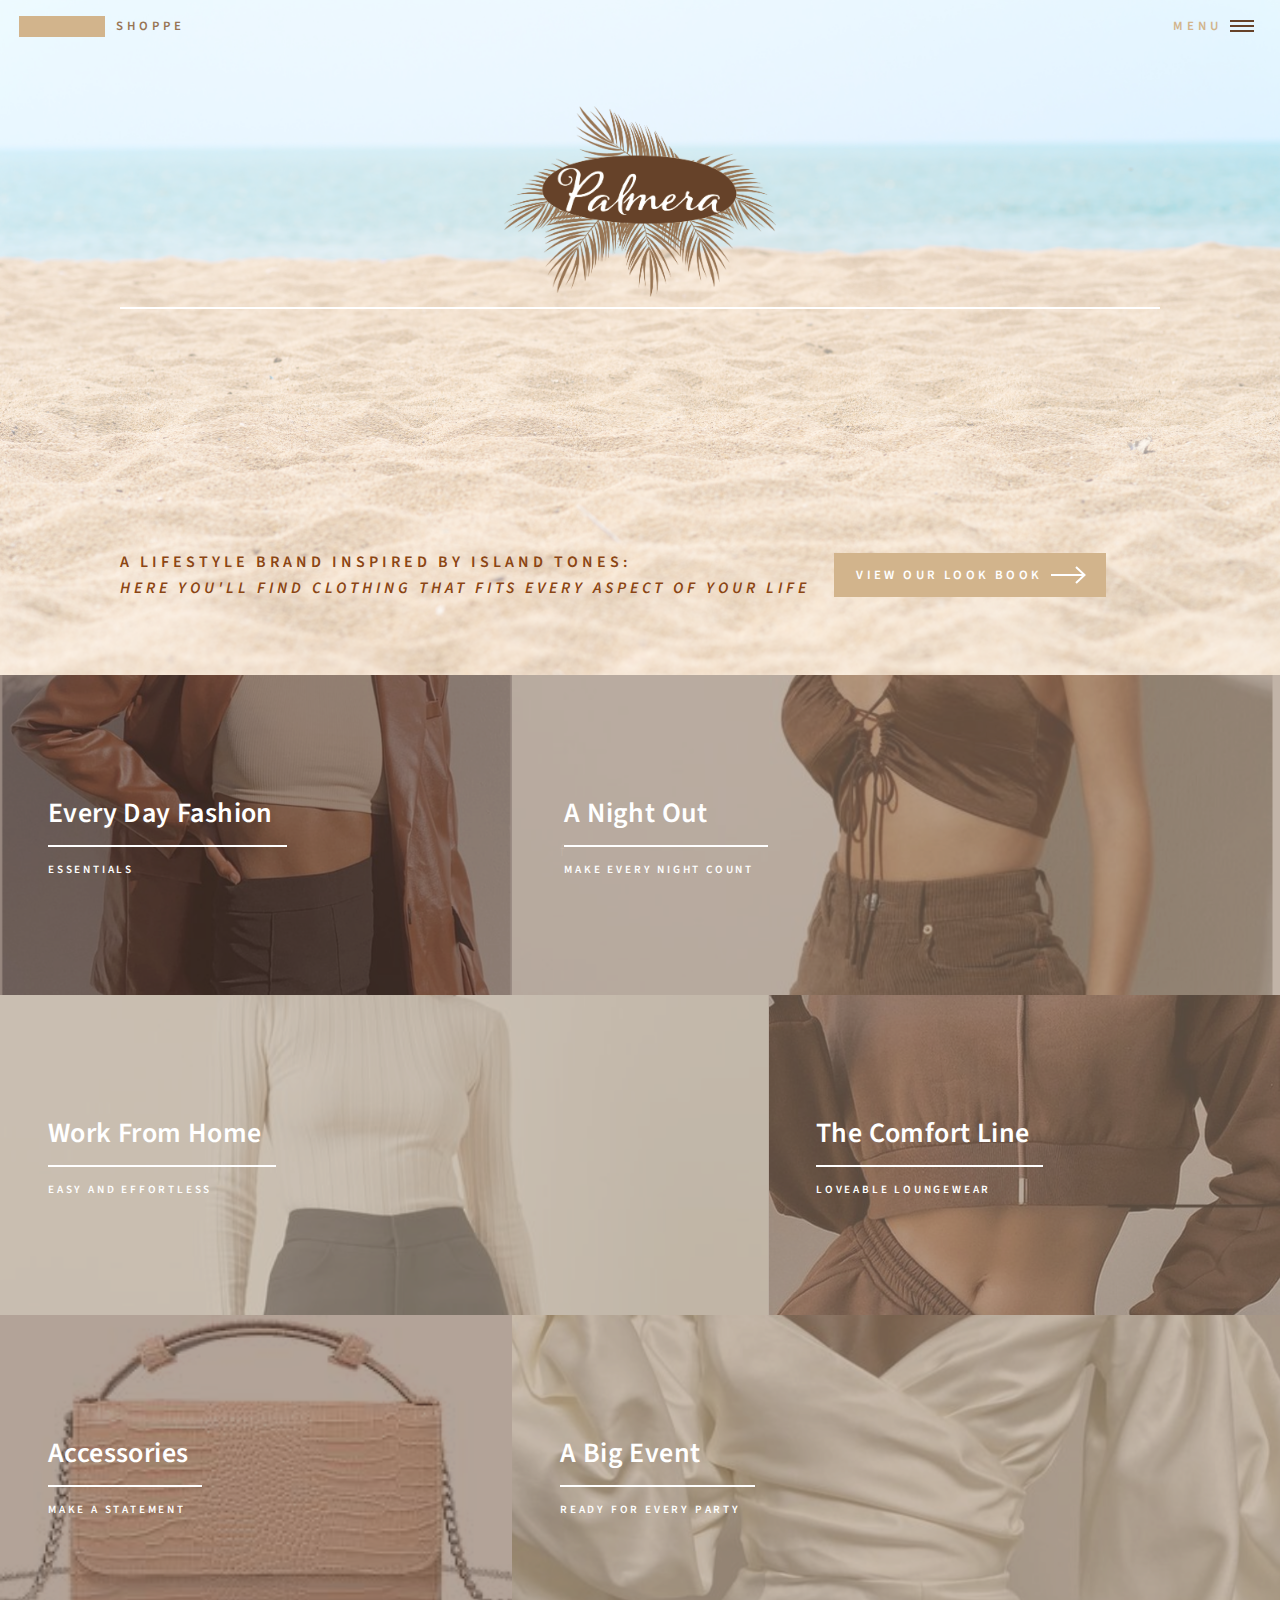
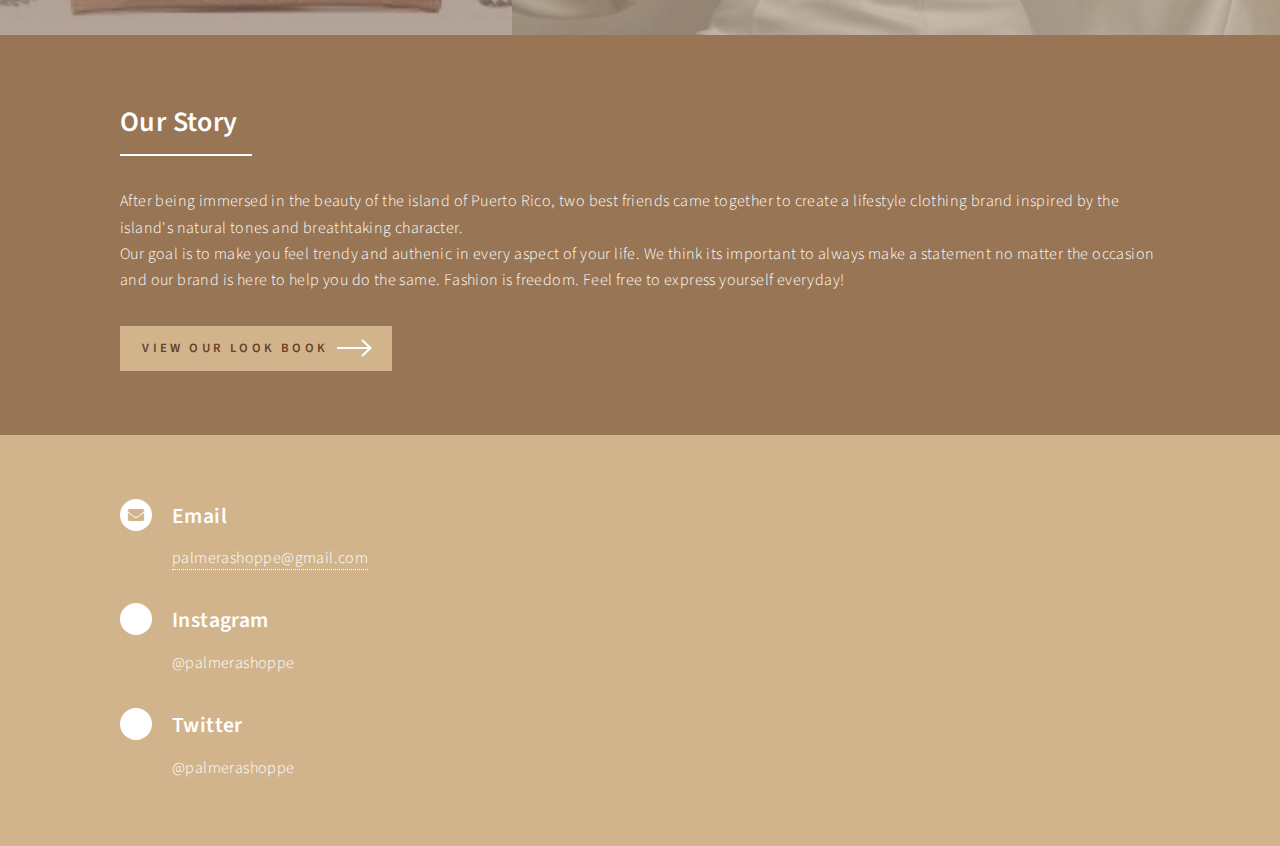
<file: index.html>
<!DOCTYPE HTML>
<!--
	Forty by HTML5 UP
	html5up.net | @ajlkn
	Free for personal and commercial use under the CCA 3.0 license (html5up.net/license)
-->
<html>
	<head>
		<title>Palmera Shoppe &#127796 </title>
		<meta charset="utf-8" />
		<meta name="viewport" content="width=device-width, initial-scale=1, user-scalable=no" />
		<link rel="stylesheet" href="assets/css/main.css" />
		<noscript><link rel="stylesheet" href="assets/css/noscript.css" /></noscript>
	</head>
	<body class="is-preload">

		<!-- Wrapper -->
			<div id="wrapper">

				<!-- Header -->
					<header id="header" class="alt">
						<a href="index.html" class="logo"> <strong>Palmera</strong> <span style = 'color:#987554'>Shoppe</span></a>
                        
						<nav>
							<a href="#menu">Menu</a>
						</nav>
					</header>

				<!-- Menu -->
					<nav id="menu">
						<ul class="links">
							<li><a href="generic.html">Tops</a></li>
							<li><a href="generic.html">Bottoms</a></li>
							<li><a href="generic.html">Dresses</a></li>
							<li><a href="generic.html">Sets</a></li>
                            <li><a href="generic.html">Jumpsuits & Rompers</a>
                            </li>
                            <li><a href="generic.html">Accessories</a></li>
						</ul>
						<ul class="actions stacked">
							<li><a href="#" class="button primary fit">View Our Look Book</a></li>
							<li><a href="#" class="button fit">Log In</a></li>
						</ul>
					</nav>

				<!-- Banner -->
					<section id="banner" class="major">
						<div class="inner">
							<header class="major">
                                <p style="text-align:center;"><img src=images/LOGO_TEST.png style="width:272px;height:191px;"></p>
								<h1 style= 'color: tan'></h1>
							</header>
							<div class="content">
                                <p style = 'color: saddlebrown'> A lifestyle brand inspired by island tones:<br> <i>Here you'll find clothing that fits every aspect of your life</i></p>
								<ul class="actions">
									<li ><a href="generic.html" style= 'color:white' class="button next scrolly" >View Our Look Book </a></li>
								</ul>
							</div>
						</div>
					</section>

				<!-- Main -->
					<div id="main">

						<!-- One -->
							<section id="one" class="tiles">
								<article>
									<span class="image">
										<img src="images/every.png" alt="" />
									</span>
									<header class="major">
										<h3><a href="generic.html" class="link">Every Day Fashion</a></h3>
										<p>Essentials </p>
									</header>
								</article>
								<article>f
									<span class="image">
										<img src="images/night.png" alt="" />
									</span>
									<header class="major">
										<h3><a href="generic.html" class="link">A Night Out</a></h3>
										<p>make every night count</p>
									</header>
								</article>
								<article>
									<span class="image">
										<img src="images/work.png" alt="" />
									</span>
									<header class="major">
										<h3><a href="generic.html" class="link">Work From Home</a></h3>
										<p>Easy and effortless</p>
									</header>
								</article>
								<article>
									<span class="image">
										<img src="images/cozy.png" alt="" />
									</span>
									<header class="major">
										<h3><a href="generic.html" class="link">The Comfort Line</a></h3>
										<p>loveable loungewear</p>
									</header>
								</article>
								<article>
									<span class="image">
										<img src="images/purse.jpeg" alt="" />
									</span>
									<header class="major">
										<h3><a href="generic.html" class="link">Accessories</a></h3>
										<p>Make a statement </p>
									</header>
								</article>
								<article>
									<span class="image">
										<img src="images/big.png" alt="" />
									</span>
									<header class="major">
										<h3><a href="generic.html" class="link">A Big Event</a></h3>
										<p>Ready for Every Party</p>
									</header>
								</article>
							</section>

						<!-- Two -->
							<section id="two">
								<div class="inner">
									<header class="major">
										<h2>Our Story</h2>
									</header>
									<p> After being immersed in the beauty of the island of Puerto Rico, two best friends came together to create a lifestyle clothing brand inspired by the island's natural tones and breathtaking character. <br> Our goal is to make you feel trendy and authenic in every aspect of your life. We think its important to always make a statement no matter the occasion and our brand is here to help you do the same. Fashion is freedom. Feel free to express yourself everyday! </p>
									<ul class="actions">
										<li><a href="generic.html" class="button next">View Our Look Book</a></li>
									</ul>
								</div>
							</section>

					</div>

				<!-- Contact -->
					<section id="contact">
						<div class="inner">
							<!--<section>
								<form method="post" action="#">
									<div class="fields">
										<div class="field half">
											<label for="name">Name</label>
											<input type="text" name="name" id="name" />
										</div>
										<div class="field half">
											<label for="email">Email</label>
											<input type="text" name="email" id="email" />
										</div>
										<div class="field">
											<label for="message">Message</label>
											<textarea name="message" id="message" rows="6"></textarea>
										</div>
									</div>
									<ul class="actions">
										<li><input type="submit" value="Send Message" class="primary" /></li>
										<li><input type="reset" value="Clear" /></li>
									</ul>
								</form>
							</section> 
							<section class="split">
								<section>
									<div class="contact-method">
										<span class="icon solid alt fa-envelope"></span>
										<h3>Email</h3>
										<a href="#">Palmerashoppe@gmail.com</a>
									</div>
								</section>
								<section>
									<div class="contact-method">
										<span class="icon solid alt fa-instagram"></span>
										<h3>Instagram</h3>
										<span>@palmerashoppe</span>
									</div>
								</section>
								<section>
									<div class="contact-method">
										<span class="icon solid alt fa-twitter"></span>
										<h3>Twitter</h3>
										<span>@palmerashoppe</span>
									</div>
								</section>
							</section>
						</div>
					</section> -->

				<!-- Footer -->
					<footer id="footer">
						<div class="inner">
                            <section>
									<div class="contact-method">
										<span class="icon solid alt fa-envelope"></span>
										<h3>Email</h3>
										<a href="#">palmerashoppe@gmail.com</a>
									</div>
								
								
									<div class="contact-method">
										<span class="icon solid alt fa-instagram"></span>
										<h3>Instagram</h3>
										<span>@palmerashoppe</span>
									</div>
						
								
									<div class="contact-method">
										<span class="icon solid alt fa-twitter"></span>
										<h3>Twitter</h3>
										<span>@palmerashoppe</span>
									</div>
								</section>
                            
							<!--<ul class="icons">
								<li><a href="#" class="icon brands alt fa-twitter"><span class="label">Twitter</span></a></li>
								<li><a href="#" class="icon brands alt fa-facebook-f"><span class="label">Facebook</span></a></li>
								<li><a href="#" class="icon brands alt fa-instagram"><span class="label">Instagram</span></a></li>
								<li><a href="#" class="icon brands alt fa-github"><span class="label">GitHub</span></a></li>
								<li><a href="#" class="icon brands alt fa-linkedin-in"><span class="label">LinkedIn</span></a></li>
							</ul>
							<ul class="copyright">
								<li>&copy; Untitled</li><li>Design: <a href="https://html5up.net">HTML5 UP</a></li>
							</ul> -->
						</div>
					</footer>

			</div>

		<!-- Scripts -->
			<script src="assets/js/jquery.min.js"></script>
			<script src="assets/js/jquery.scrolly.min.js"></script>
			<script src="assets/js/jquery.scrollex.min.js"></script>
			<script src="assets/js/browser.min.js"></script>
			<script src="assets/js/breakpoints.min.js"></script>
			<script src="assets/js/util.js"></script>
			<script src="assets/js/main.js"></script>

	</body>
</html>
</file>
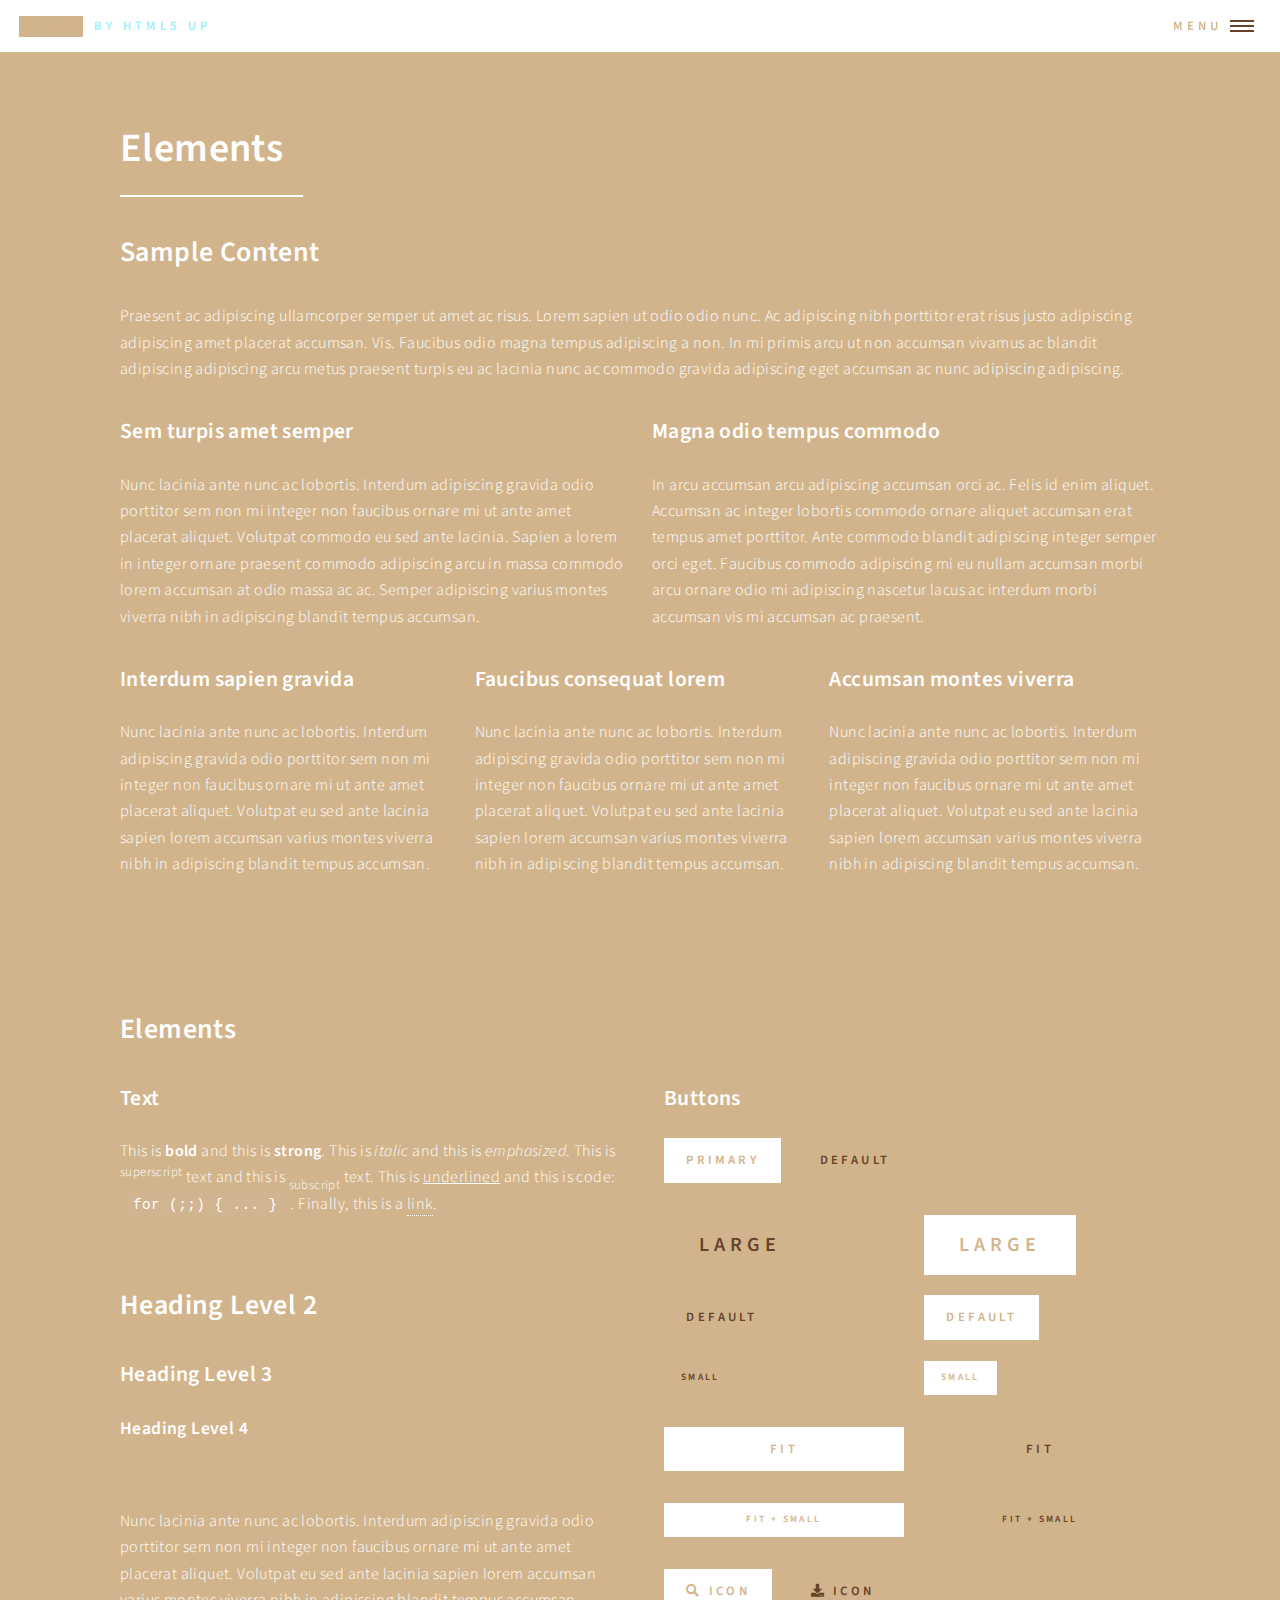
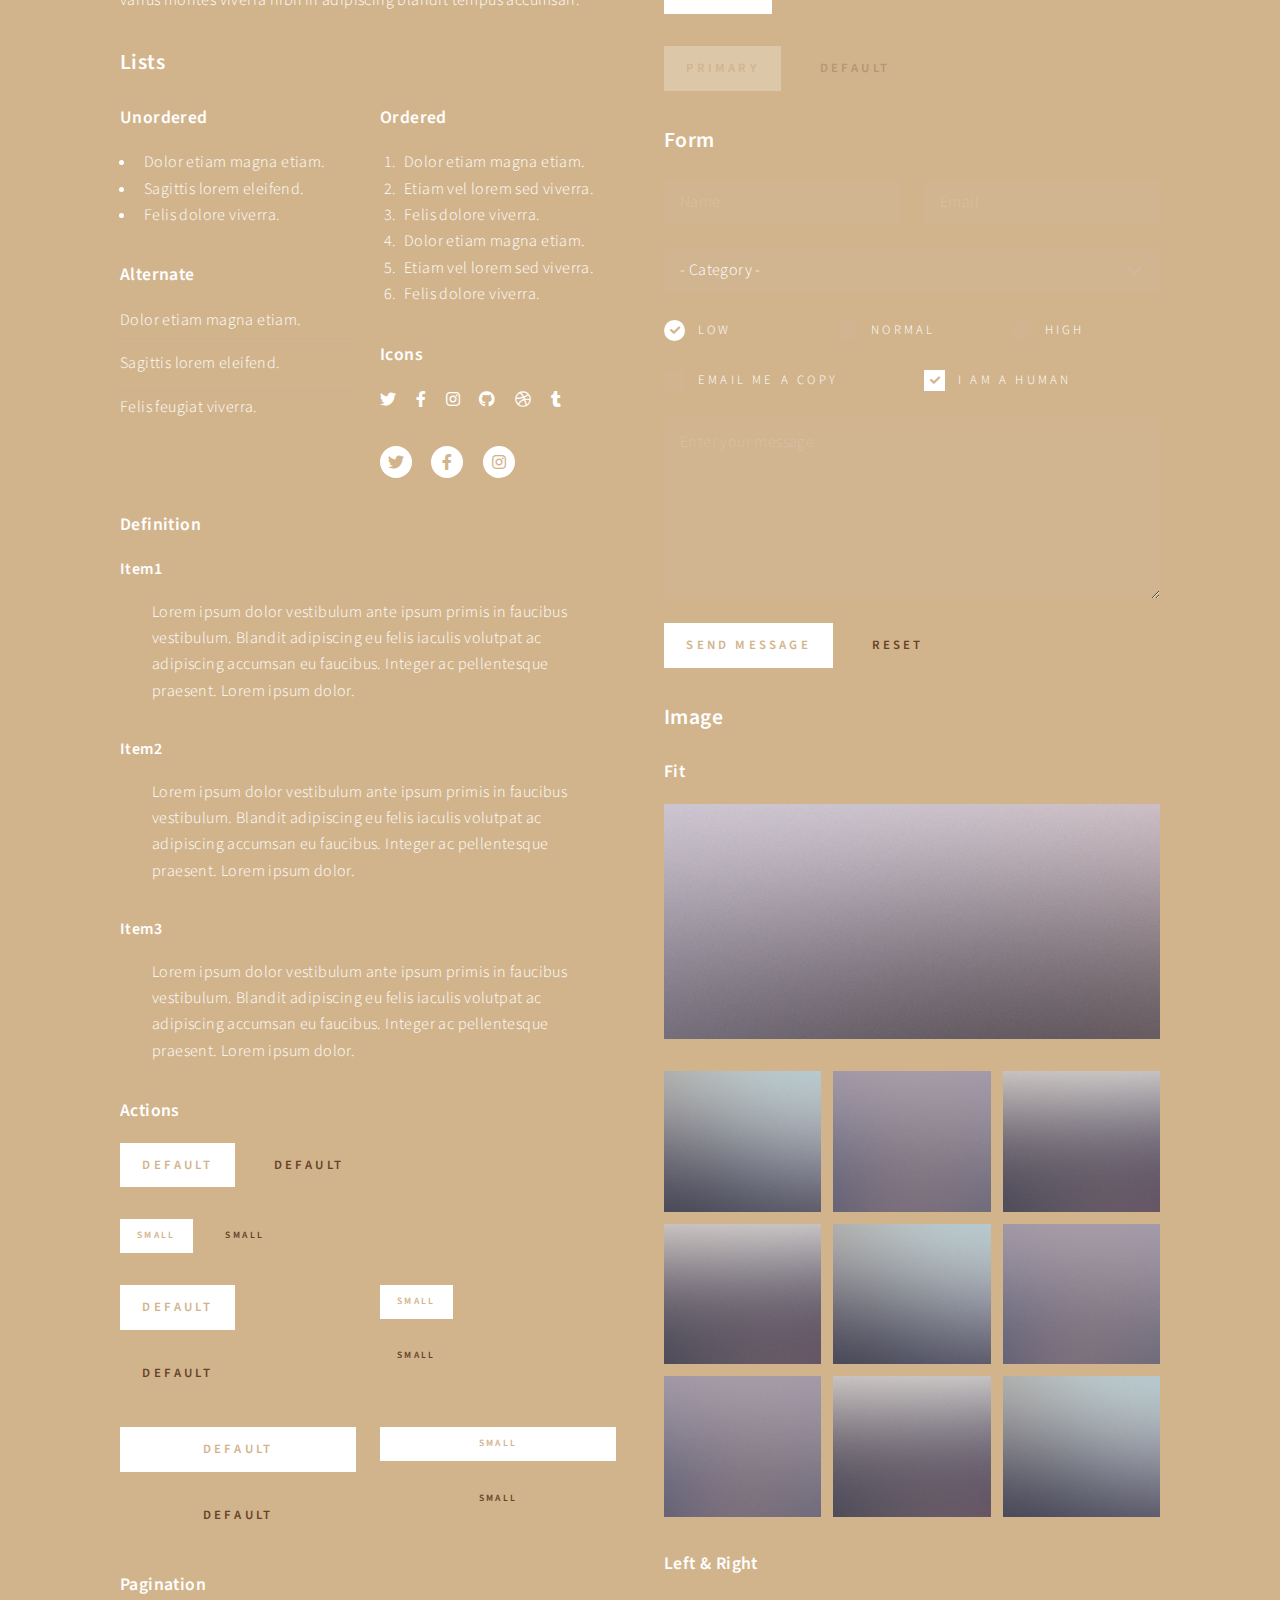
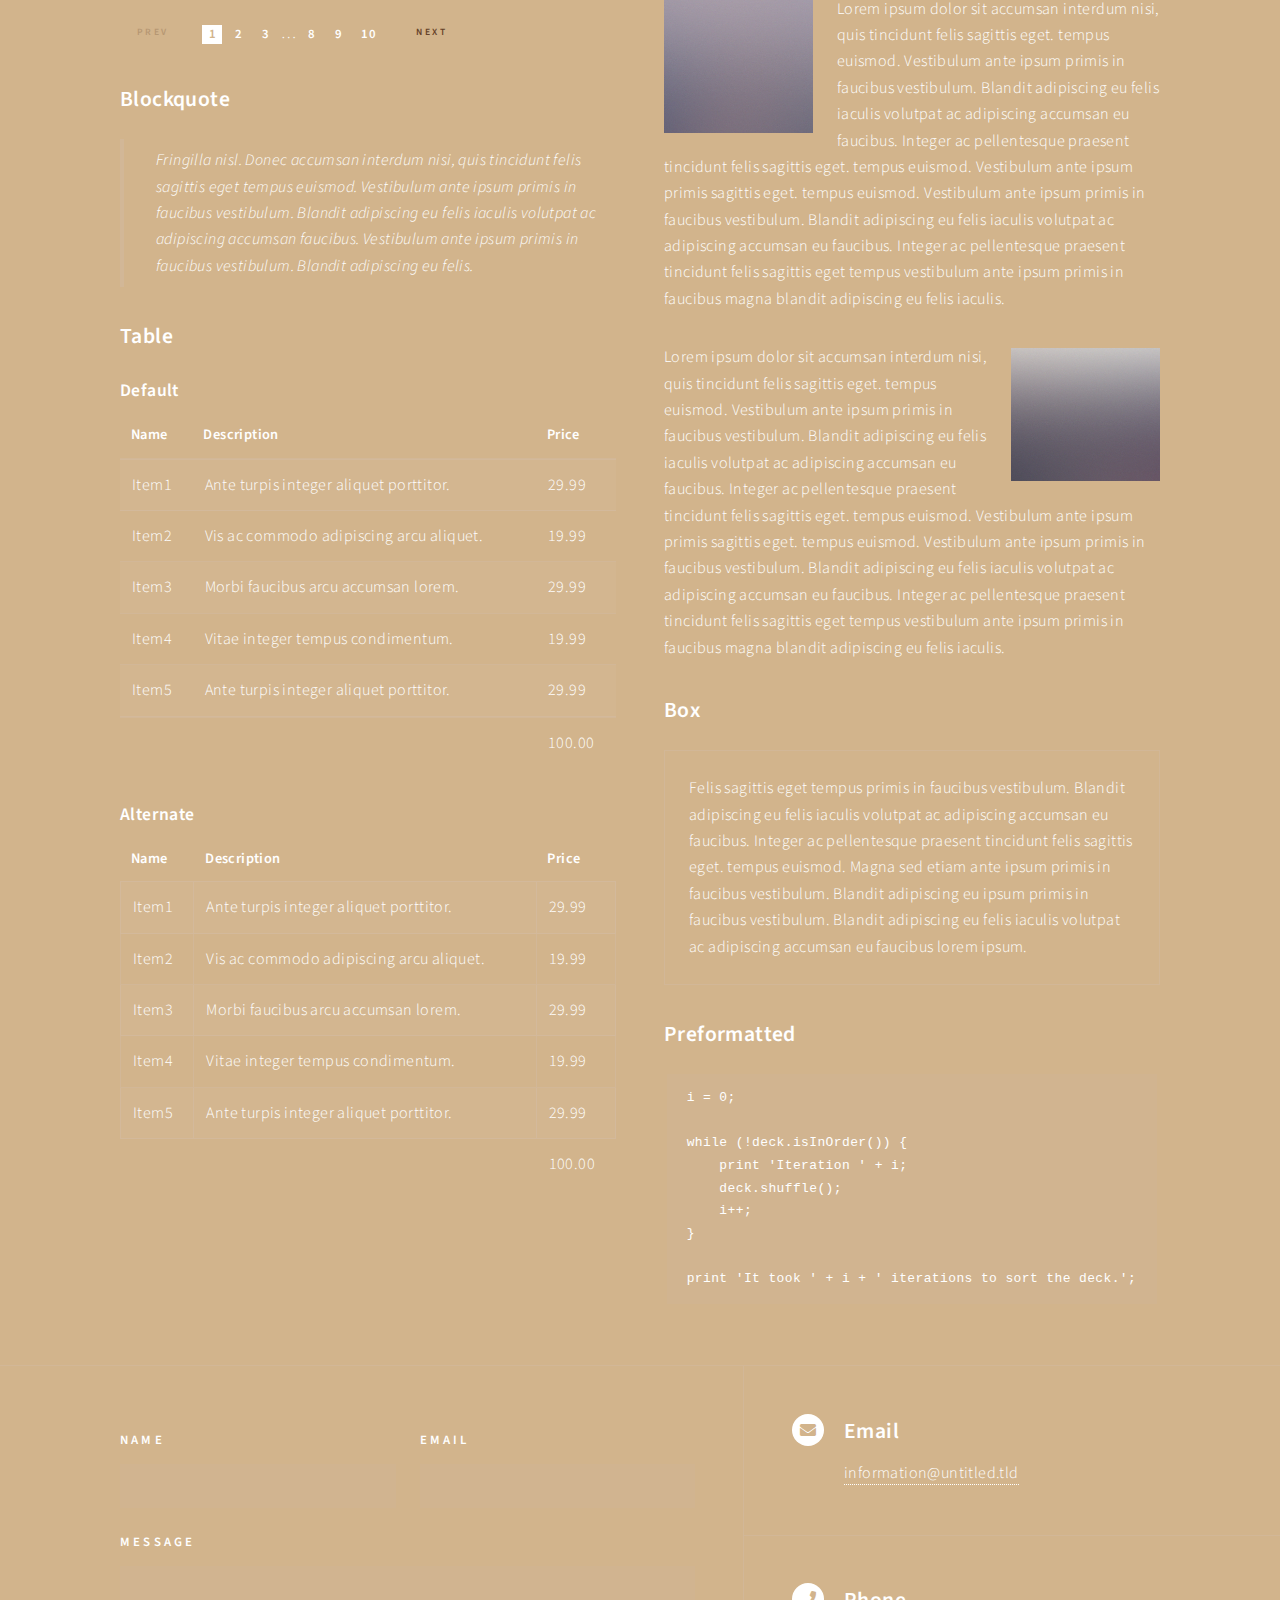
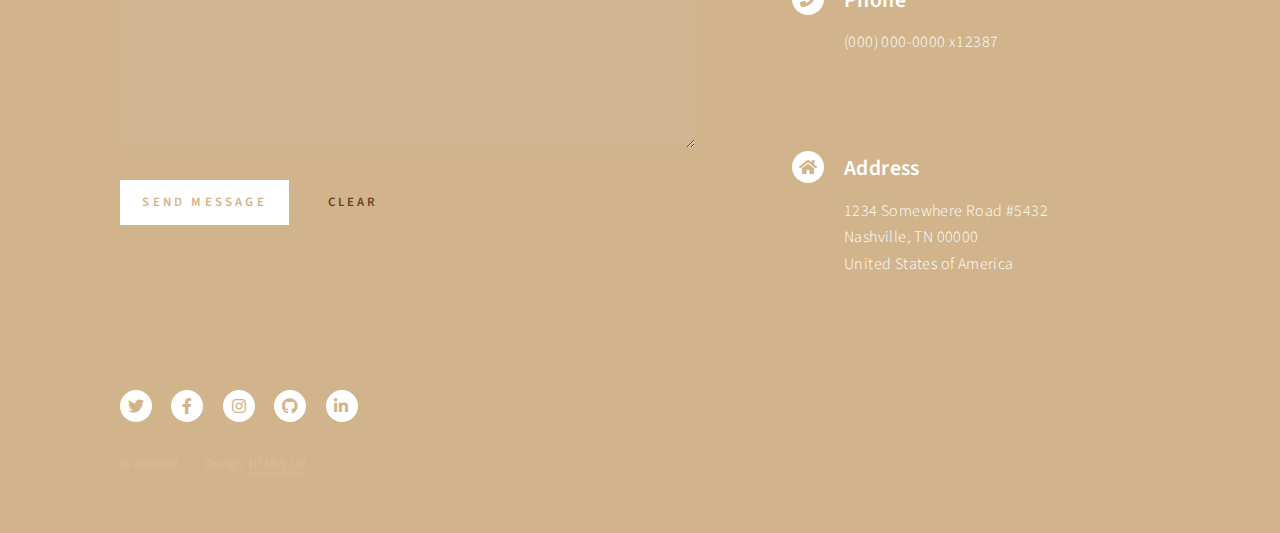
<file: elements.html>
<!DOCTYPE HTML>
<!--
	Forty by HTML5 UP
	html5up.net | @ajlkn
	Free for personal and commercial use under the CCA 3.0 license (html5up.net/license)
-->
<html>
	<head>
		<title>Elements - Forty by HTML5 UP</title>
		<meta charset="utf-8" />
		<meta name="viewport" content="width=device-width, initial-scale=1, user-scalable=no" />
		<link rel="stylesheet" href="assets/css/main.css" />
		<noscript><link rel="stylesheet" href="assets/css/noscript.css" /></noscript>
	</head>
	<body class="is-preload">

		<!-- Wrapper -->
			<div id="wrapper">

				<!-- Header -->
					<header id="header">
						<a href="index.html" class="logo"><strong>Forty</strong> <span>by HTML5 UP</span></a>
						<nav>
							<a href="#menu">Menu</a>
						</nav>
					</header>

				<!-- Menu -->
					<nav id="menu">
						<ul class="links">
							<li><a href="index.html">Home</a></li>
							<li><a href="landing.html">Landing</a></li>
							<li><a href="generic.html">Generic</a></li>
							<li><a href="elements.html">Elements</a></li>
						</ul>
						<ul class="actions stacked">
							<li><a href="#" class="button primary fit">Get Started</a></li>
							<li><a href="#" class="button fit">Log In</a></li>
						</ul>
					</nav>

				<!-- Main -->
					<div id="main" class="alt">

						<!-- One -->
							<section id="one">
								<div class="inner">
									<header class="major">
										<h1>Elements</h1>
									</header>

									<!-- Content -->
										<h2 id="content">Sample Content</h2>
										<p>Praesent ac adipiscing ullamcorper semper ut amet ac risus. Lorem sapien ut odio odio nunc. Ac adipiscing nibh porttitor erat risus justo adipiscing adipiscing amet placerat accumsan. Vis. Faucibus odio magna tempus adipiscing a non. In mi primis arcu ut non accumsan vivamus ac blandit adipiscing adipiscing arcu metus praesent turpis eu ac lacinia nunc ac commodo gravida adipiscing eget accumsan ac nunc adipiscing adipiscing.</p>
										<div class="row">
											<div class="col-6 col-12-small">
												<h3>Sem turpis amet semper</h3>
												<p>Nunc lacinia ante nunc ac lobortis. Interdum adipiscing gravida odio porttitor sem non mi integer non faucibus ornare mi ut ante amet placerat aliquet. Volutpat commodo eu sed ante lacinia. Sapien a lorem in integer ornare praesent commodo adipiscing arcu in massa commodo lorem accumsan at odio massa ac ac. Semper adipiscing varius montes viverra nibh in adipiscing blandit tempus accumsan.</p>
											</div>
											<div class="col-6 col-12-small">
												<h3>Magna odio tempus commodo</h3>
												<p>In arcu accumsan arcu adipiscing accumsan orci ac. Felis id enim aliquet. Accumsan ac integer lobortis commodo ornare aliquet accumsan erat tempus amet porttitor. Ante commodo blandit adipiscing integer semper orci eget. Faucibus commodo adipiscing mi eu nullam accumsan morbi arcu ornare odio mi adipiscing nascetur lacus ac interdum morbi accumsan vis mi accumsan ac praesent.</p>
											</div>
											<!-- Break -->
											<div class="col-4 col-12-medium">
												<h3>Interdum sapien gravida</h3>
												<p>Nunc lacinia ante nunc ac lobortis. Interdum adipiscing gravida odio porttitor sem non mi integer non faucibus ornare mi ut ante amet placerat aliquet. Volutpat eu sed ante lacinia sapien lorem accumsan varius montes viverra nibh in adipiscing blandit tempus accumsan.</p>
											</div>
											<div class="col-4 col-12-medium">
												<h3>Faucibus consequat lorem</h3>
												<p>Nunc lacinia ante nunc ac lobortis. Interdum adipiscing gravida odio porttitor sem non mi integer non faucibus ornare mi ut ante amet placerat aliquet. Volutpat eu sed ante lacinia sapien lorem accumsan varius montes viverra nibh in adipiscing blandit tempus accumsan.</p>
											</div>
											<div class="col-4 col-12-medium">
												<h3>Accumsan montes viverra</h3>
												<p>Nunc lacinia ante nunc ac lobortis. Interdum adipiscing gravida odio porttitor sem non mi integer non faucibus ornare mi ut ante amet placerat aliquet. Volutpat eu sed ante lacinia sapien lorem accumsan varius montes viverra nibh in adipiscing blandit tempus accumsan.</p>
											</div>
										</div>

									<hr class="major" />

									<!-- Elements -->
										<h2 id="elements">Elements</h2>
										<div class="row gtr-200">
											<div class="col-6 col-12-medium">

												<!-- Text stuff -->
													<h3>Text</h3>
													<p>This is <b>bold</b> and this is <strong>strong</strong>. This is <i>italic</i> and this is <em>emphasized</em>.
													This is <sup>superscript</sup> text and this is <sub>subscript</sub> text.
													This is <u>underlined</u> and this is code: <code>for (;;) { ... }</code>.
													Finally, this is a <a href="#">link</a>.</p>
													<hr />
													<h2>Heading Level 2</h2>
													<h3>Heading Level 3</h3>
													<h4>Heading Level 4</h4>
													<hr />
													<p>Nunc lacinia ante nunc ac lobortis. Interdum adipiscing gravida odio porttitor sem non mi integer non faucibus ornare mi ut ante amet placerat aliquet. Volutpat eu sed ante lacinia sapien lorem accumsan varius montes viverra nibh in adipiscing blandit tempus accumsan.</p>

												<!-- Lists -->
													<h3>Lists</h3>
													<div class="row">
														<div class="col-6 col-12-small">

															<h4>Unordered</h4>
															<ul>
																<li>Dolor etiam magna etiam.</li>
																<li>Sagittis lorem eleifend.</li>
																<li>Felis dolore viverra.</li>
															</ul>

															<h4>Alternate</h4>
															<ul class="alt">
																<li>Dolor etiam magna etiam.</li>
																<li>Sagittis lorem eleifend.</li>
																<li>Felis feugiat viverra.</li>
															</ul>

														</div>
														<div class="col-6 col-12-small">

															<h4>Ordered</h4>
															<ol>
																<li>Dolor etiam magna etiam.</li>
																<li>Etiam vel lorem sed viverra.</li>
																<li>Felis dolore viverra.</li>
																<li>Dolor etiam magna etiam.</li>
																<li>Etiam vel lorem sed viverra.</li>
																<li>Felis dolore viverra.</li>
															</ol>

															<h4>Icons</h4>
															<ul class="icons">
																<li><a href="#" class="icon brands fa-twitter"><span class="label">Twitter</span></a></li>
																<li><a href="#" class="icon brands fa-facebook-f"><span class="label">Facebook</span></a></li>
																<li><a href="#" class="icon brands fa-instagram"><span class="label">Instagram</span></a></li>
																<li><a href="#" class="icon brands fa-github"><span class="label">Github</span></a></li>
																<li><a href="#" class="icon brands fa-dribbble"><span class="label">Dribbble</span></a></li>
																<li><a href="#" class="icon brands fa-tumblr"><span class="label">Tumblr</span></a></li>
															</ul>
															<ul class="icons">
																<li><a href="#" class="icon brands alt fa-twitter"><span class="label">Twitter</span></a></li>
																<li><a href="#" class="icon brands alt fa-facebook-f"><span class="label">Facebook</span></a></li>
																<li><a href="#" class="icon brands alt fa-instagram"><span class="label">Instagram</span></a></li>
															</ul>

														</div>
													</div>
													<h4>Definition</h4>
													<dl>
														<dt>Item1</dt>
														<dd>
															<p>Lorem ipsum dolor vestibulum ante ipsum primis in faucibus vestibulum. Blandit adipiscing eu felis iaculis volutpat ac adipiscing accumsan eu faucibus. Integer ac pellentesque praesent. Lorem ipsum dolor.</p>
														</dd>
														<dt>Item2</dt>
														<dd>
															<p>Lorem ipsum dolor vestibulum ante ipsum primis in faucibus vestibulum. Blandit adipiscing eu felis iaculis volutpat ac adipiscing accumsan eu faucibus. Integer ac pellentesque praesent. Lorem ipsum dolor.</p>
														</dd>
														<dt>Item3</dt>
														<dd>
															<p>Lorem ipsum dolor vestibulum ante ipsum primis in faucibus vestibulum. Blandit adipiscing eu felis iaculis volutpat ac adipiscing accumsan eu faucibus. Integer ac pellentesque praesent. Lorem ipsum dolor.</p>
														</dd>
													</dl>

													<h4>Actions</h4>
													<ul class="actions">
														<li><a href="#" class="button primary">Default</a></li>
														<li><a href="#" class="button">Default</a></li>
													</ul>
													<ul class="actions small">
														<li><a href="#" class="button primary small">Small</a></li>
														<li><a href="#" class="button small">Small</a></li>
													</ul>
													<div class="row">
														<div class="col-6 col-12-small">
															<ul class="actions stacked">
																<li><a href="#" class="button primary">Default</a></li>
																<li><a href="#" class="button">Default</a></li>
															</ul>
														</div>
														<div class="col-6 col-12-small">
															<ul class="actions stacked">
																<li><a href="#" class="button primary small">Small</a></li>
																<li><a href="#" class="button small">Small</a></li>
															</ul>
														</div>
														<div class="col-6 col-12-small">
															<ul class="actions stacked">
																<li><a href="#" class="button primary fit">Default</a></li>
																<li><a href="#" class="button fit">Default</a></li>
															</ul>
														</div>
														<div class="col-6 col-12-small">
															<ul class="actions stacked">
																<li><a href="#" class="button primary small fit">Small</a></li>
																<li><a href="#" class="button small fit">Small</a></li>
															</ul>
														</div>
													</div>

													<h4>Pagination</h4>
													<ul class="pagination">
														<li><span class="button small disabled">Prev</span></li>
														<li><a href="#" class="page active">1</a></li>
														<li><a href="#" class="page">2</a></li>
														<li><a href="#" class="page">3</a></li>
														<li><span>&hellip;</span></li>
														<li><a href="#" class="page">8</a></li>
														<li><a href="#" class="page">9</a></li>
														<li><a href="#" class="page">10</a></li>
														<li><a href="#" class="button small">Next</a></li>
													</ul>

												<!-- Blockquote -->
													<h3>Blockquote</h3>
													<blockquote>Fringilla nisl. Donec accumsan interdum nisi, quis tincidunt felis sagittis eget tempus euismod. Vestibulum ante ipsum primis in faucibus vestibulum. Blandit adipiscing eu felis iaculis volutpat ac adipiscing accumsan faucibus. Vestibulum ante ipsum primis in faucibus vestibulum. Blandit adipiscing eu felis.</blockquote>

												<!-- Table -->
													<h3>Table</h3>

													<h4>Default</h4>
													<div class="table-wrapper">
														<table>
															<thead>
																<tr>
																	<th>Name</th>
																	<th>Description</th>
																	<th>Price</th>
																</tr>
															</thead>
															<tbody>
																<tr>
																	<td>Item1</td>
																	<td>Ante turpis integer aliquet porttitor.</td>
																	<td>29.99</td>
																</tr>
																<tr>
																	<td>Item2</td>
																	<td>Vis ac commodo adipiscing arcu aliquet.</td>
																	<td>19.99</td>
																</tr>
																<tr>
																	<td>Item3</td>
																	<td> Morbi faucibus arcu accumsan lorem.</td>
																	<td>29.99</td>
																</tr>
																<tr>
																	<td>Item4</td>
																	<td>Vitae integer tempus condimentum.</td>
																	<td>19.99</td>
																</tr>
																<tr>
																	<td>Item5</td>
																	<td>Ante turpis integer aliquet porttitor.</td>
																	<td>29.99</td>
																</tr>
															</tbody>
															<tfoot>
																<tr>
																	<td colspan="2"></td>
																	<td>100.00</td>
																</tr>
															</tfoot>
														</table>
													</div>

													<h4>Alternate</h4>
													<div class="table-wrapper">
														<table class="alt">
															<thead>
																<tr>
																	<th>Name</th>
																	<th>Description</th>
																	<th>Price</th>
																</tr>
															</thead>
															<tbody>
																<tr>
																	<td>Item1</td>
																	<td>Ante turpis integer aliquet porttitor.</td>
																	<td>29.99</td>
																</tr>
																<tr>
																	<td>Item2</td>
																	<td>Vis ac commodo adipiscing arcu aliquet.</td>
																	<td>19.99</td>
																</tr>
																<tr>
																	<td>Item3</td>
																	<td> Morbi faucibus arcu accumsan lorem.</td>
																	<td>29.99</td>
																</tr>
																<tr>
																	<td>Item4</td>
																	<td>Vitae integer tempus condimentum.</td>
																	<td>19.99</td>
																</tr>
																<tr>
																	<td>Item5</td>
																	<td>Ante turpis integer aliquet porttitor.</td>
																	<td>29.99</td>
																</tr>
															</tbody>
															<tfoot>
																<tr>
																	<td colspan="2"></td>
																	<td>100.00</td>
																</tr>
															</tfoot>
														</table>
													</div>

											</div>
											<div class="col-6 col-12-medium">

												<!-- Buttons -->
													<h3>Buttons</h3>
													<ul class="actions">
														<li><a href="#" class="button primary">Primary</a></li>
														<li><a href="#" class="button">Default</a></li>
													</ul>
													<div class="row">
														<div class="col-6 col-12-xsmall">
															<ul class="actions stacked">
																<li><a href="#" class="button large">Large</a></li>
																<li><a href="#" class="button">Default</a></li>
																<li><a href="#" class="button small">Small</a></li>
															</ul>
														</div>
														<div class="col-6 col-12-xsmall">
															<ul class="actions stacked">
																<li><a href="#" class="button primary large">Large</a></li>
																<li><a href="#" class="button primary">Default</a></li>
																<li><a href="#" class="button primary small">Small</a></li>
															</ul>
														</div>
													</div>
													<ul class="actions fit">
														<li><a href="#" class="button primary fit">Fit</a></li>
														<li><a href="#" class="button fit">Fit</a></li>
													</ul>
													<ul class="actions fit small">
														<li><a href="#" class="button primary fit small">Fit + Small</a></li>
														<li><a href="#" class="button fit small">Fit + Small</a></li>
													</ul>
													<ul class="actions">
														<li><a href="#" class="button primary icon solid fa-search">Icon</a></li>
														<li><a href="#" class="button icon solid fa-download">Icon</a></li>
													</ul>
													<ul class="actions">
														<li><span class="button primary disabled">Primary</span></li>
														<li><span class="button disabled">Default</span></li>
													</ul>

												<!-- Form -->
													<h3>Form</h3>

													<form method="post" action="#">
														<div class="row gtr-uniform">
															<div class="col-6 col-12-xsmall">
																<input type="text" name="demo-name" id="demo-name" value="" placeholder="Name" />
															</div>
															<div class="col-6 col-12-xsmall">
																<input type="email" name="demo-email" id="demo-email" value="" placeholder="Email" />
															</div>
															<!-- Break -->
															<div class="col-12">
																<select name="demo-category" id="demo-category">
																	<option value="">- Category -</option>
																	<option value="1">Manufacturing</option>
																	<option value="1">Shipping</option>
																	<option value="1">Administration</option>
																	<option value="1">Human Resources</option>
																</select>
															</div>
															<!-- Break -->
															<div class="col-4 col-12-small">
																<input type="radio" id="demo-priority-low" name="demo-priority" checked>
																<label for="demo-priority-low">Low</label>
															</div>
															<div class="col-4 col-12-small">
																<input type="radio" id="demo-priority-normal" name="demo-priority">
																<label for="demo-priority-normal">Normal</label>
															</div>
															<div class="col-4 col-12-small">
																<input type="radio" id="demo-priority-high" name="demo-priority">
																<label for="demo-priority-high">High</label>
															</div>
															<!-- Break -->
															<div class="col-6 col-12-small">
																<input type="checkbox" id="demo-copy" name="demo-copy">
																<label for="demo-copy">Email me a copy</label>
															</div>
															<div class="col-6 col-12-small">
																<input type="checkbox" id="demo-human" name="demo-human" checked>
																<label for="demo-human">I am a human</label>
															</div>
															<!-- Break -->
															<div class="col-12">
																<textarea name="demo-message" id="demo-message" placeholder="Enter your message" rows="6"></textarea>
															</div>
															<!-- Break -->
															<div class="col-12">
																<ul class="actions">
																	<li><input type="submit" value="Send Message" class="primary" /></li>
																	<li><input type="reset" value="Reset" /></li>
																</ul>
															</div>
														</div>
													</form>

												<!-- Image -->
													<h3>Image</h3>

													<h4>Fit</h4>
													<span class="image fit"><img src="images/pic03.jpg" alt="" /></span>
													<div class="box alt">
														<div class="row gtr-50 gtr-uniform">
															<div class="col-4"><span class="image fit"><img src="images/pic08.jpg" alt="" /></span></div>
															<div class="col-4"><span class="image fit"><img src="images/pic09.jpg" alt="" /></span></div>
															<div class="col-4"><span class="image fit"><img src="images/pic10.jpg" alt="" /></span></div>
															<!-- Break -->
															<div class="col-4"><span class="image fit"><img src="images/pic10.jpg" alt="" /></span></div>
															<div class="col-4"><span class="image fit"><img src="images/pic08.jpg" alt="" /></span></div>
															<div class="col-4"><span class="image fit"><img src="images/pic09.jpg" alt="" /></span></div>
															<!-- Break -->
															<div class="col-4"><span class="image fit"><img src="images/pic09.jpg" alt="" /></span></div>
															<div class="col-4"><span class="image fit"><img src="images/pic10.jpg" alt="" /></span></div>
															<div class="col-4"><span class="image fit"><img src="images/pic08.jpg" alt="" /></span></div>
														</div>
													</div>

													<h4>Left &amp; Right</h4>
													<p><span class="image left"><img src="images/pic09.jpg" alt="" /></span>Lorem ipsum dolor sit accumsan interdum nisi, quis tincidunt felis sagittis eget. tempus euismod. Vestibulum ante ipsum primis in faucibus vestibulum. Blandit adipiscing eu felis iaculis volutpat ac adipiscing accumsan eu faucibus. Integer ac pellentesque praesent tincidunt felis sagittis eget. tempus euismod. Vestibulum ante ipsum primis sagittis eget. tempus euismod. Vestibulum ante ipsum primis in faucibus vestibulum. Blandit adipiscing eu felis iaculis volutpat ac adipiscing accumsan eu faucibus. Integer ac pellentesque praesent tincidunt felis sagittis eget tempus vestibulum ante ipsum primis in faucibus magna blandit adipiscing eu felis iaculis.</p>
													<p><span class="image right"><img src="images/pic10.jpg" alt="" /></span>Lorem ipsum dolor sit accumsan interdum nisi, quis tincidunt felis sagittis eget. tempus euismod. Vestibulum ante ipsum primis in faucibus vestibulum. Blandit adipiscing eu felis iaculis volutpat ac adipiscing accumsan eu faucibus. Integer ac pellentesque praesent tincidunt felis sagittis eget. tempus euismod. Vestibulum ante ipsum primis sagittis eget. tempus euismod. Vestibulum ante ipsum primis in faucibus vestibulum. Blandit adipiscing eu felis iaculis volutpat ac adipiscing accumsan eu faucibus. Integer ac pellentesque praesent tincidunt felis sagittis eget tempus vestibulum ante ipsum primis in faucibus magna blandit adipiscing eu felis iaculis.</p>

												<!-- Box -->
													<h3>Box</h3>
													<div class="box">
														<p>Felis sagittis eget tempus primis in faucibus vestibulum. Blandit adipiscing eu felis iaculis volutpat ac adipiscing accumsan eu faucibus. Integer ac pellentesque praesent tincidunt felis sagittis eget. tempus euismod. Magna sed etiam ante ipsum primis in faucibus vestibulum. Blandit adipiscing eu ipsum primis in faucibus vestibulum. Blandit adipiscing eu felis iaculis volutpat ac adipiscing accumsan eu faucibus lorem ipsum.</p>
													</div>

												<!-- Preformatted Code -->
													<h3>Preformatted</h3>
													<pre><code>i = 0;

while (!deck.isInOrder()) {
    print 'Iteration ' + i;
    deck.shuffle();
    i++;
}

print 'It took ' + i + ' iterations to sort the deck.';
</code></pre>

											</div>
										</div>

								</div>
							</section>

					</div>

				<!-- Contact -->
					<section id="contact">
						<div class="inner">
							<section>
								<form method="post" action="#">
									<div class="fields">
										<div class="field half">
											<label for="name">Name</label>
											<input type="text" name="name" id="name" />
										</div>
										<div class="field half">
											<label for="email">Email</label>
											<input type="text" name="email" id="email" />
										</div>
										<div class="field">
											<label for="message">Message</label>
											<textarea name="message" id="message" rows="6"></textarea>
										</div>
									</div>
									<ul class="actions">
										<li><input type="submit" value="Send Message" class="primary" /></li>
										<li><input type="reset" value="Clear" /></li>
									</ul>
								</form>
							</section>
							<section class="split">
								<section>
									<div class="contact-method">
										<span class="icon solid alt fa-envelope"></span>
										<h3>Email</h3>
										<a href="#">information@untitled.tld</a>
									</div>
								</section>
								<section>
									<div class="contact-method">
										<span class="icon solid alt fa-phone"></span>
										<h3>Phone</h3>
										<span>(000) 000-0000 x12387</span>
									</div>
								</section>
								<section>
									<div class="contact-method">
										<span class="icon solid alt fa-home"></span>
										<h3>Address</h3>
										<span>1234 Somewhere Road #5432<br />
										Nashville, TN 00000<br />
										United States of America</span>
									</div>
								</section>
							</section>
						</div>
					</section>

				<!-- Footer -->
					<footer id="footer">
						<div class="inner">
							<ul class="icons">
								<li><a href="#" class="icon brands alt fa-twitter"><span class="label">Twitter</span></a></li>
								<li><a href="#" class="icon brands alt fa-facebook-f"><span class="label">Facebook</span></a></li>
								<li><a href="#" class="icon brands alt fa-instagram"><span class="label">Instagram</span></a></li>
								<li><a href="#" class="icon brands alt fa-github"><span class="label">GitHub</span></a></li>
								<li><a href="#" class="icon brands alt fa-linkedin-in"><span class="label">LinkedIn</span></a></li>
							</ul>
							<ul class="copyright">
								<li>&copy; Untitled</li><li>Design: <a href="https://html5up.net">HTML5 UP</a></li>
							</ul>
						</div>
					</footer>

			</div>

		<!-- Scripts -->
			<script src="assets/js/jquery.min.js"></script>
			<script src="assets/js/jquery.scrolly.min.js"></script>
			<script src="assets/js/jquery.scrollex.min.js"></script>
			<script src="assets/js/browser.min.js"></script>
			<script src="assets/js/breakpoints.min.js"></script>
			<script src="assets/js/util.js"></script>
			<script src="assets/js/main.js"></script>

	</body>
</html>
</file>
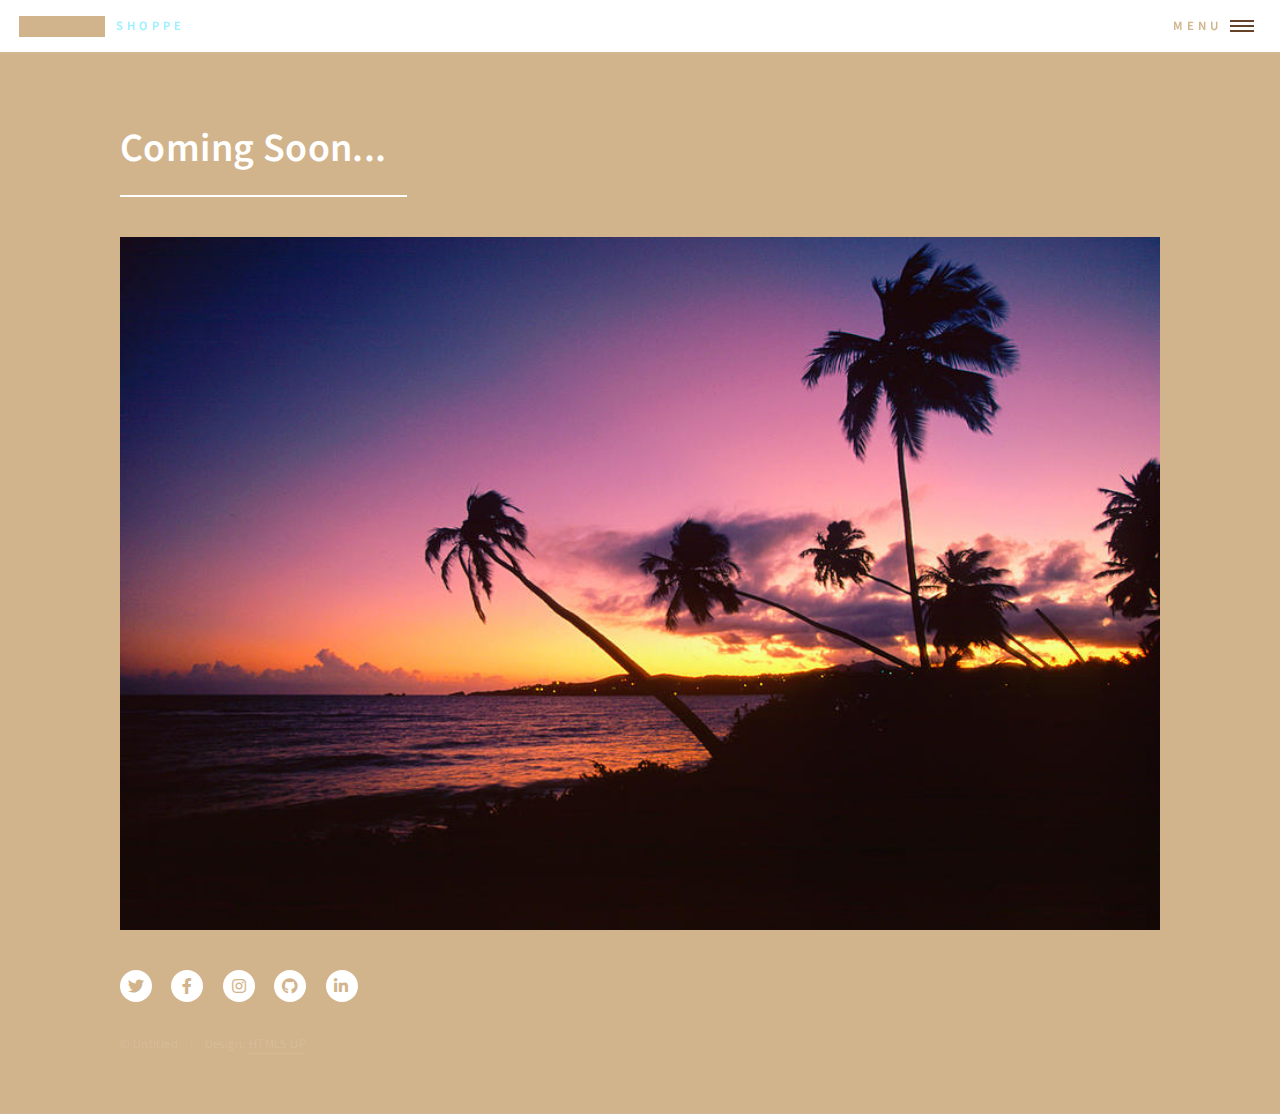
<file: generic.html>
<!DOCTYPE HTML>
<!--
	Forty by HTML5 UP
	html5up.net | @ajlkn
	Free for personal and commercial use under the CCA 3.0 license (html5up.net/license)
-->
<html>
	<head>
		<title>Palmera Shoppe &#127796</title>
		<meta charset="utf-8" />
		<meta name="viewport" content="width=device-width, initial-scale=1, user-scalable=no" />
		<link rel="stylesheet" href="assets/css/main.css" />
		<noscript><link rel="stylesheet" href="assets/css/noscript.css" /></noscript>
	</head>
	<body class="is-preload">

		<!-- Wrapper -->
			<div id="wrapper">

				<!-- Header -->
					<header id="header">
						<a href="index.html" class="logo"><strong>Palmera</strong> <span>Shoppe</span></a>
						<nav>
							<a href="#menu">Menu</a>
						</nav>
					</header>

				<!-- Menu -->
					<nav id="menu">
						<ul class="links">
							<li><a href="generic.html">Tops</a></li>
							<li><a href="generic.html">Bottoms</a></li>
							<li><a href="generic.html">Dresses</a></li>
							<li><a href="generic.html">Sets</a></li>
                            <li><a href="generic.html">Jumpsuits & Rompers</a>
                            </li>
                            <li><a href="generic.html">Accessories</a></li>
						</ul>
						<ul class="actions stacked">
							<li><a href="#" class="button primary fit">Get Started</a></li>
							<li><a href="#" class="button fit">Log In</a></li>
						</ul>
					</nav>

				<!-- Main -->
					<div id="main" class="alt">

						<!-- One -->
							<section id="one">
								<div class="inner">
									<header class="major">
										<h1>Coming Soon...</h1>
									</header>
									<span class="image main"><img src="images/palmtree.jpg" alt="" /></span>
									<!-- <p>Donec eget ex magna. Interdum et malesuada fames ac ante ipsum primis in faucibus. Pellentesque venenatis dolor imperdiet dolor mattis sagittis. Praesent rutrum sem diam, vitae egestas enim auctor sit amet. Pellentesque leo mauris, consectetur id ipsum sit amet, fergiat. Pellentesque in mi eu massa lacinia malesuada et a elit. Donec urna ex, lacinia in purus ac, pretium pulvinar mauris. Curabitur sapien risus, commodo eget turpis at, elementum convallis elit. Pellentesque enim turpis, hendrerit.</p>
									<p>Lorem ipsum dolor sit amet, consectetur adipiscing elit. Duis dapibus rutrum facilisis. Class aptent taciti sociosqu ad litora torquent per conubia nostra, per inceptos himenaeos. Etiam tristique libero eu nibh porttitor fermentum. Nullam venenatis erat id vehicula viverra. Nunc ultrices eros ut ultricies condimentum. Mauris risus lacus, blandit sit amet venenatis non, bibendum vitae dolor. Nunc lorem mauris, fringilla in aliquam at, euismod in lectus. Pellentesque habitant morbi tristique senectus et netus et malesuada fames ac turpis egestas. In non lorem sit amet elit placerat maximus. Pellentesque aliquam maximus risus, vel sed vehicula.</p>
									<p>Interdum et malesuada fames ac ante ipsum primis in faucibus. Pellentesque venenatis dolor imperdiet dolor mattis sagittis. Praesent rutrum sem diam, vitae egestas enim auctor sit amet. Pellentesque leo mauris, consectetur id ipsum sit amet, fersapien risus, commodo eget turpis at, elementum convallis elit. Pellentesque enim turpis, hendrerit tristique lorem ipsum dolor.</p>
								</div>
							</section>

					</div> -->

				<!-- Contact -->
					<!-- <section id="contact">
						<div class="inner">
							<section>
								<form method="post" action="#">
									<div class="fields">
										<div class="field half">
											<label for="name">Name</label>
											<input type="text" name="name" id="name" />
										</div>
										<div class="field half">
											<label for="email">Email</label>
											<input type="text" name="email" id="email" />
										</div>
										<div class="field">
											<label for="message">Message</label>
											<textarea name="message" id="message" rows="6"></textarea>
										</div>
									</div>
									<ul class="actions">
										<li><input type="submit" value="Send Message" class="primary" /></li>
										<li><input type="reset" value="Clear" /></li>
									</ul>
								</form>
							</section>
							<section class="split">
								<section>
									<div class="contact-method">
										<span class="icon solid alt fa-envelope"></span>
										<h3>Email</h3>
										<a href="#">information@untitled.tld</a>
									</div>
								</section>
								<section>
									<div class="contact-method">
										<span class="icon solid alt fa-phone"></span>
										<h3>Phone</h3>
										<span>(000) 000-0000 x12387</span>
									</div>
								</section>
								<section>
									<div class="contact-method">
										<span class="icon solid alt fa-home"></span>
										<h3>Address</h3>
										<span>1234 Somewhere Road #5432<br />
										Nashville, TN 00000<br />
										United States of America</span>
									</div>
								</section>
							</section>
						</div>
					</section> -->

				<!-- Footer -->
					<footer id="footer">
						<div class="inner">
							<ul class="icons">
								<li><a href="#" class="icon brands alt fa-twitter"><span class="label">Twitter</span></a></li>
								<li><a href="#" class="icon brands alt fa-facebook-f"><span class="label">Facebook</span></a></li>
								<li><a href="#" class="icon brands alt fa-instagram"><span class="label">Instagram</span></a></li>
								<li><a href="#" class="icon brands alt fa-github"><span class="label">GitHub</span></a></li>
								<li><a href="#" class="icon brands alt fa-linkedin-in"><span class="label">LinkedIn</span></a></li>
							</ul>
							<ul class="copyright">
								<li>&copy; Untitled</li><li>Design: <a href="https://html5up.net">HTML5 UP</a></li>
							</ul>
						</div>
					</footer>

			</div>

		<!-- Scripts -->
			<script src="assets/js/jquery.min.js"></script>
			<script src="assets/js/jquery.scrolly.min.js"></script>
			<script src="assets/js/jquery.scrollex.min.js"></script>
			<script src="assets/js/browser.min.js"></script>
			<script src="assets/js/breakpoints.min.js"></script>
			<script src="assets/js/util.js"></script>
			<script src="assets/js/main.js"></script>

	</body>
</html>
</file>
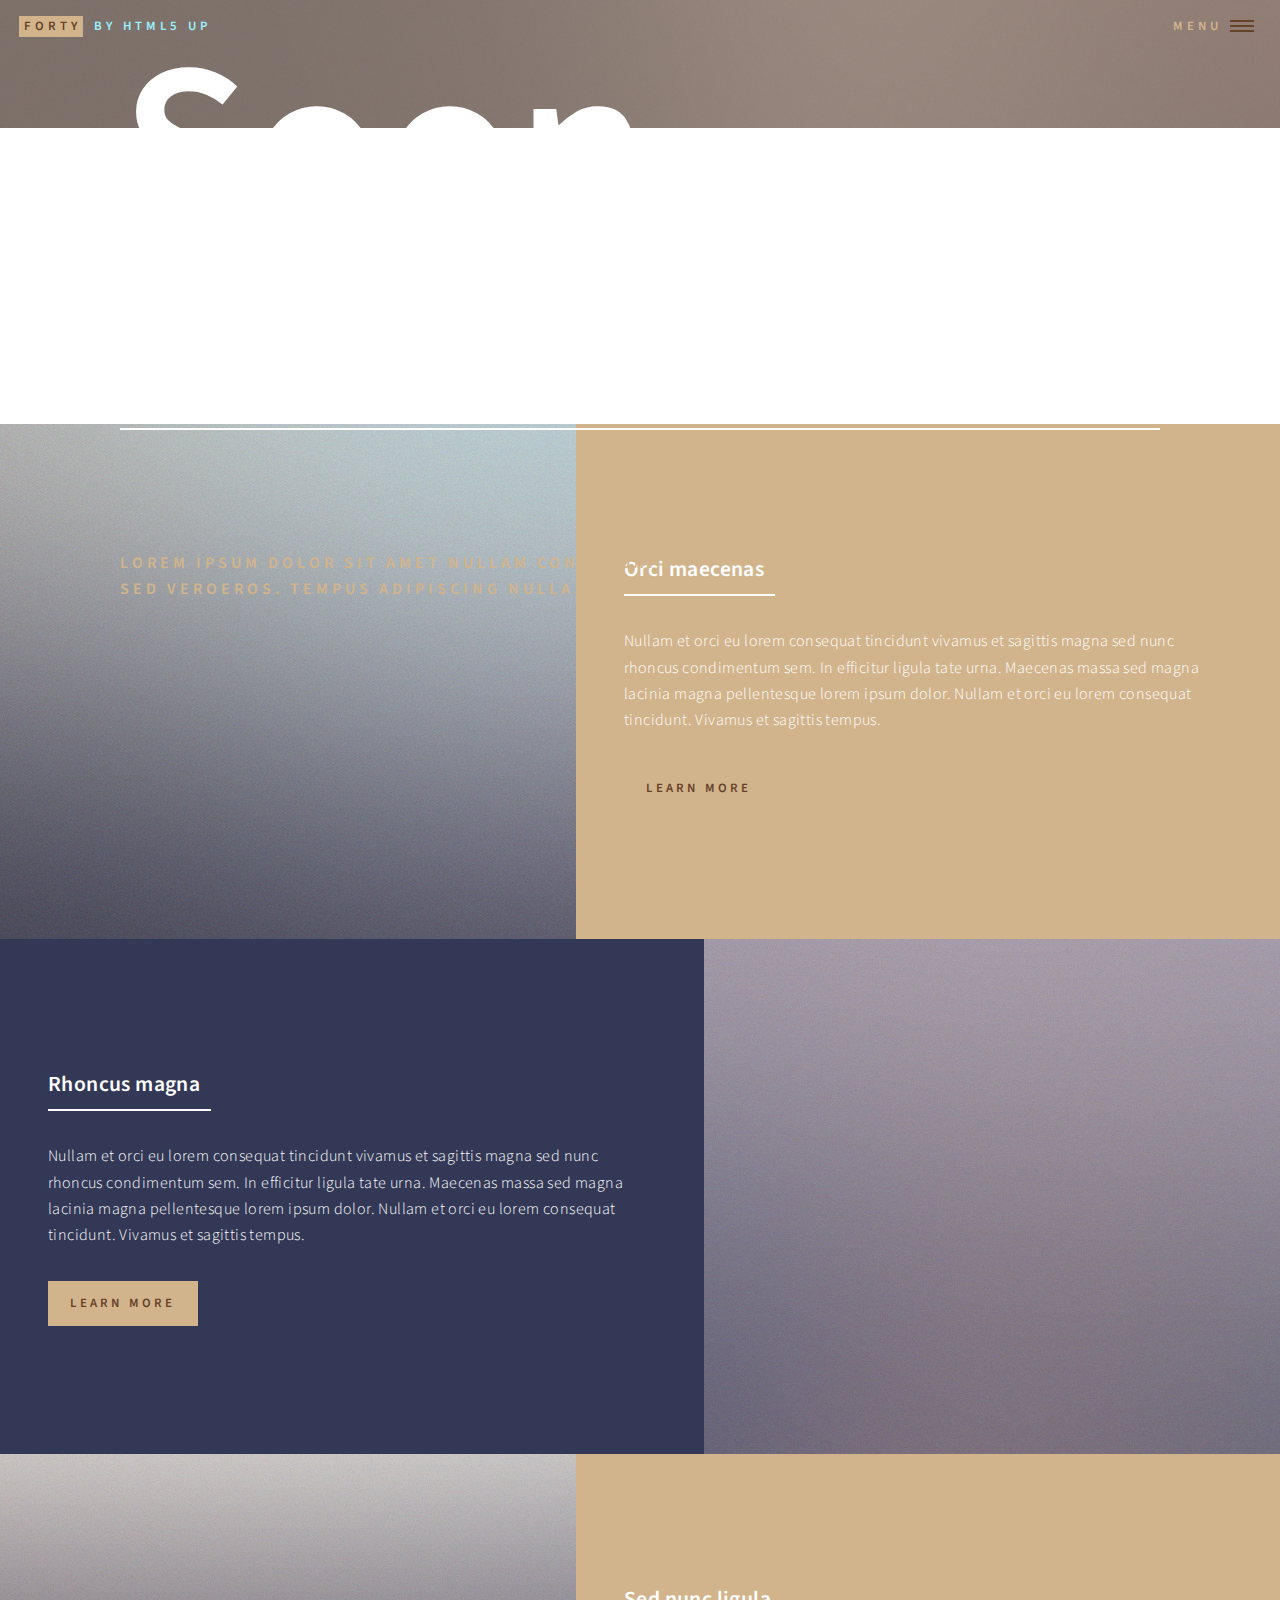
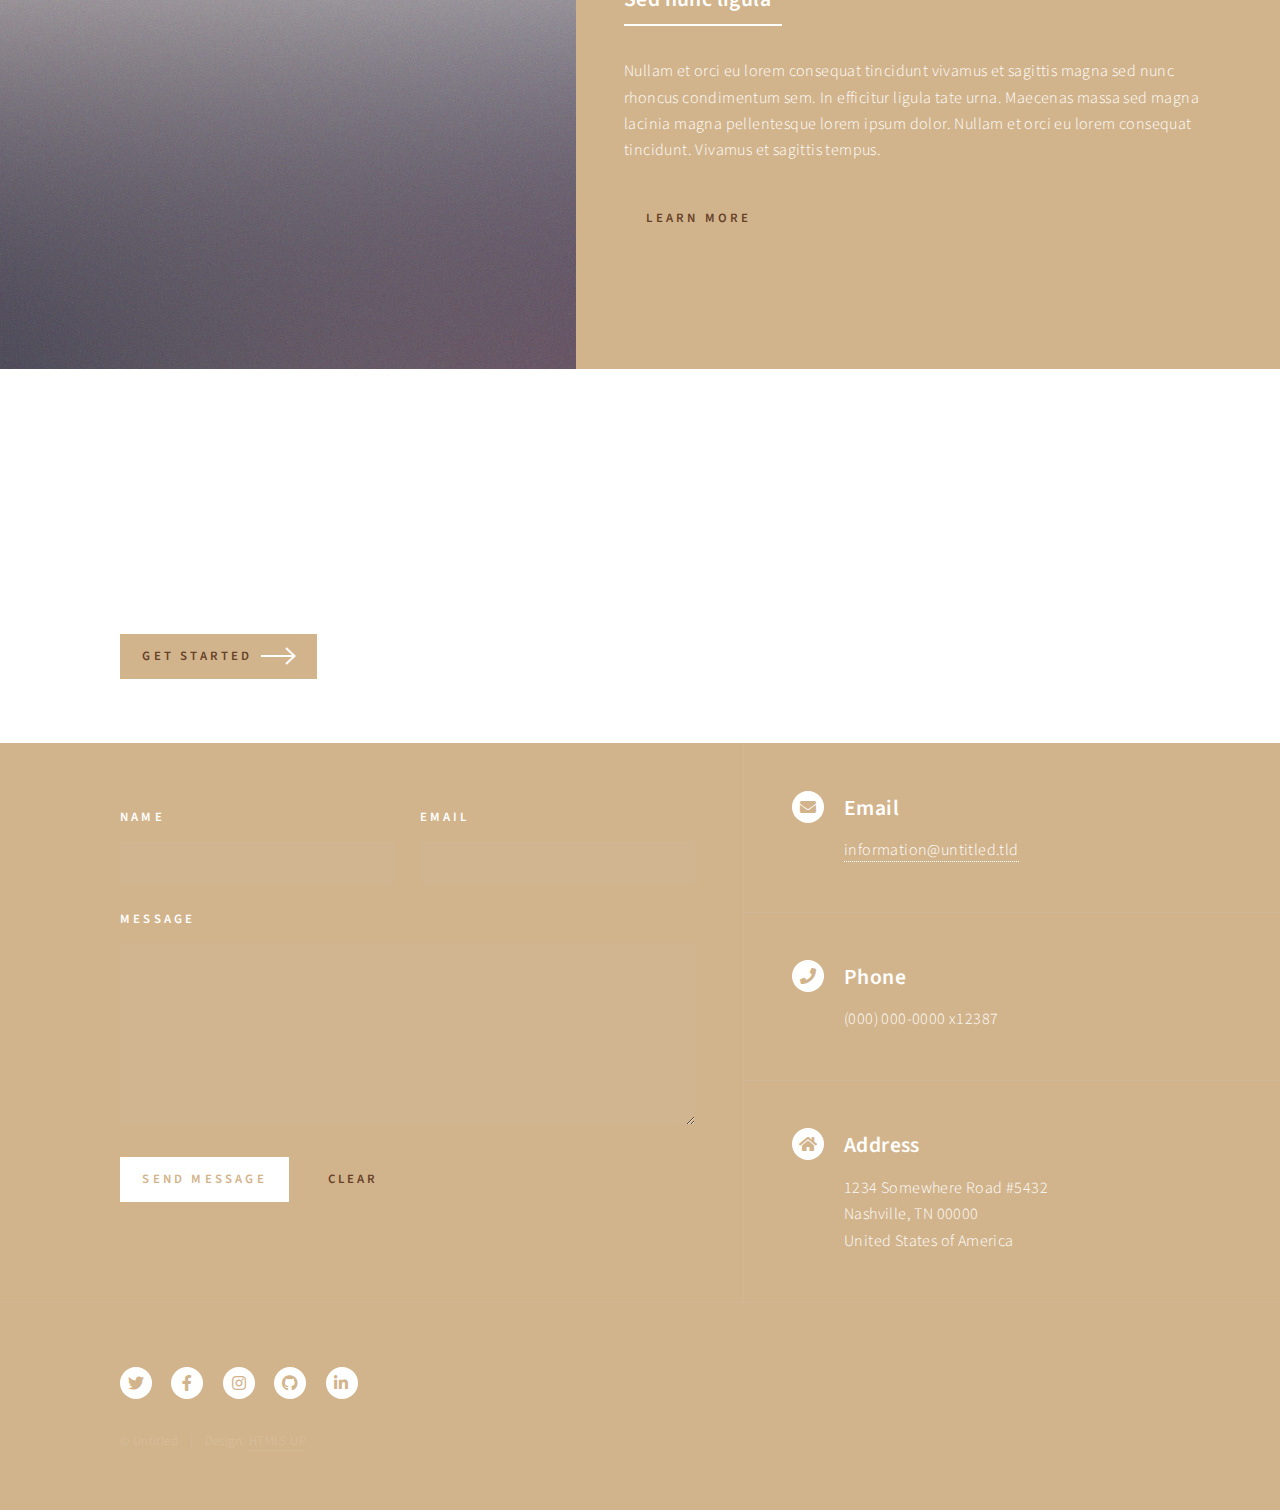
<file: landing.html>
<!DOCTYPE HTML>
<!--
	Forty by HTML5 UP
	html5up.net | @ajlkn
	Free for personal and commercial use under the CCA 3.0 license (html5up.net/license)
-->
<html>
	<head>
		<title>Landing - Forty by HTML5 UP</title>
		<meta charset="utf-8" />
		<meta name="viewport" content="width=device-width, initial-scale=1, user-scalable=no" />
		<link rel="stylesheet" href="assets/css/main.css" />
		<noscript><link rel="stylesheet" href="assets/css/noscript.css" /></noscript>
	</head>
	<body class="is-preload">

		<!-- Wrapper -->
			<div id="wrapper">

				<!-- Header -->
				<!-- Note: The "styleN" class below should match that of the banner element. -->
					<header id="header" class="alt style2">
						<a href="index.html" class="logo"><strong>Forty</strong> <span>by HTML5 UP</span></a>
						<nav>
							<a href="#menu">Menu</a>
						</nav>
					</header>

				<!-- Menu -->
					<nav id="menu">
						<ul class="links">
							<li><a href="index.html">Home</a></li>
							<li><a href="landing.html">Landing</a></li>
							<li><a href="generic.html">Generic</a></li>
							<li><a href="elements.html">Elements</a></li>
						</ul>
						<ul class="actions stacked">
							<li><a href="#" class="button primary fit">Get Started</a></li>
							<li><a href="#" class="button fit">Log In</a></li>
						</ul>
					</nav>

				<!-- Banner -->
				<!-- Note: The "styleN" class below should match that of the header element. -->
					<section id="banner" class="style2">
						<div class="inner">
							<span class="image">
								<img src="images/pic07.jpg" alt="" />
							</span>
							<header class="major">
								<h1>Coming Soon</h1>
							</header>
							<div class="content">
								<p>Lorem ipsum dolor sit amet nullam consequat<br />
								sed veroeros. tempus adipiscing nulla.</p>
							</div>
						</div>
					</section>

				<!-- Main -->
					<div id="main">

						<!-- One -->
							<section id="one">
								<div class="inner">
									<header class="major">
										<h2>Sed amet aliquam</h2>
									</header>
									<p>Nullam et orci eu lorem consequat tincidunt vivamus et sagittis magna sed nunc rhoncus condimentum sem. In efficitur ligula tate urna. Maecenas massa vel lacinia pellentesque lorem ipsum dolor. Nullam et orci eu lorem consequat tincidunt. Vivamus et sagittis libero. Nullam et orci eu lorem consequat tincidunt vivamus et sagittis magna sed nunc rhoncus condimentum sem. In efficitur ligula tate urna.</p>
								</div>
							</section>

						<!-- Two -->
							<section id="two" class="spotlights">
								<section>
									<a href="generic.html" class="image">
										<img src="images/pic08.jpg" alt="" data-position="center center" />
									</a>
									<div class="content">
										<div class="inner">
											<header class="major">
												<h3>Orci maecenas</h3>
											</header>
											<p>Nullam et orci eu lorem consequat tincidunt vivamus et sagittis magna sed nunc rhoncus condimentum sem. In efficitur ligula tate urna. Maecenas massa sed magna lacinia magna pellentesque lorem ipsum dolor. Nullam et orci eu lorem consequat tincidunt. Vivamus et sagittis tempus.</p>
											<ul class="actions">
												<li><a href="generic.html" class="button">Learn more</a></li>
											</ul>
										</div>
									</div>
								</section>
								<section>
									<a href="generic.html" class="image">
										<img src="images/pic09.jpg" alt="" data-position="top center" />
									</a>
									<div class="content">
										<div class="inner">
											<header class="major">
												<h3>Rhoncus magna</h3>
											</header>
											<p>Nullam et orci eu lorem consequat tincidunt vivamus et sagittis magna sed nunc rhoncus condimentum sem. In efficitur ligula tate urna. Maecenas massa sed magna lacinia magna pellentesque lorem ipsum dolor. Nullam et orci eu lorem consequat tincidunt. Vivamus et sagittis tempus.</p>
											<ul class="actions">
												<li><a href="generic.html" class="button">Learn more</a></li>
											</ul>
										</div>
									</div>
								</section>
								<section>
									<a href="generic.html" class="image">
										<img src="images/pic10.jpg" alt="" data-position="25% 25%" />
									</a>
									<div class="content">
										<div class="inner">
											<header class="major">
												<h3>Sed nunc ligula</h3>
											</header>
											<p>Nullam et orci eu lorem consequat tincidunt vivamus et sagittis magna sed nunc rhoncus condimentum sem. In efficitur ligula tate urna. Maecenas massa sed magna lacinia magna pellentesque lorem ipsum dolor. Nullam et orci eu lorem consequat tincidunt. Vivamus et sagittis tempus.</p>
											<ul class="actions">
												<li><a href="generic.html" class="button">Learn more</a></li>
											</ul>
										</div>
									</div>
								</section>
							</section>

						<!-- Three -->
							<section id="three">
								<div class="inner">
									<header class="major">
										<h2>Massa libero</h2>
									</header>
									<p>Nullam et orci eu lorem consequat tincidunt vivamus et sagittis libero. Mauris aliquet magna magna sed nunc rhoncus pharetra. Pellentesque condimentum sem. In efficitur ligula tate urna. Maecenas laoreet massa vel lacinia pellentesque lorem ipsum dolor. Nullam et orci eu lorem consequat tincidunt. Vivamus et sagittis libero. Mauris aliquet magna magna sed nunc rhoncus amet pharetra et feugiat tempus.</p>
									<ul class="actions">
										<li><a href="generic.html" class="button next">Get Started</a></li>
									</ul>
								</div>
							</section>

					</div>

				<!-- Contact -->
					<section id="contact">
						<div class="inner">
							<section>
								<form method="post" action="#">
									<div class="fields">
										<div class="field half">
											<label for="name">Name</label>
											<input type="text" name="name" id="name" />
										</div>
										<div class="field half">
											<label for="email">Email</label>
											<input type="text" name="email" id="email" />
										</div>
										<div class="field">
											<label for="message">Message</label>
											<textarea name="message" id="message" rows="6"></textarea>
										</div>
									</div>
									<ul class="actions">
										<li><input type="submit" value="Send Message" class="primary" /></li>
										<li><input type="reset" value="Clear" /></li>
									</ul>
								</form>
							</section>
							<section class="split">
								<section>
									<div class="contact-method">
										<span class="icon solid alt fa-envelope"></span>
										<h3>Email</h3>
										<a href="#">information@untitled.tld</a>
									</div>
								</section>
								<section>
									<div class="contact-method">
										<span class="icon solid alt fa-phone"></span>
										<h3>Phone</h3>
										<span>(000) 000-0000 x12387</span>
									</div>
								</section>
								<section>
									<div class="contact-method">
										<span class="icon solid alt fa-home"></span>
										<h3>Address</h3>
										<span>1234 Somewhere Road #5432<br />
										Nashville, TN 00000<br />
										United States of America</span>
									</div>
								</section>
							</section>
						</div>
					</section>

				<!-- Footer -->
					<footer id="footer">
						<div class="inner">
							<ul class="icons">
								<li><a href="#" class="icon brands alt fa-twitter"><span class="label">Twitter</span></a></li>
								<li><a href="#" class="icon brands alt fa-facebook-f"><span class="label">Facebook</span></a></li>
								<li><a href="#" class="icon brands alt fa-instagram"><span class="label">Instagram</span></a></li>
								<li><a href="#" class="icon brands alt fa-github"><span class="label">GitHub</span></a></li>
								<li><a href="#" class="icon brands alt fa-linkedin-in"><span class="label">LinkedIn</span></a></li>
							</ul>
							<ul class="copyright">
								<li>&copy; Untitled</li><li>Design: <a href="https://html5up.net">HTML5 UP</a></li>
							</ul>
						</div>
					</footer>

			</div>

		<!-- Scripts -->
			<script src="assets/js/jquery.min.js"></script>
			<script src="assets/js/jquery.scrolly.min.js"></script>
			<script src="assets/js/jquery.scrollex.min.js"></script>
			<script src="assets/js/browser.min.js"></script>
			<script src="assets/js/breakpoints.min.js"></script>
			<script src="assets/js/util.js"></script>
			<script src="assets/js/main.js"></script>

	</body>
</html>
</file>
<file: assets/css/noscript.css>
/*
	Forty by HTML5 UP
	html5up.net | @ajlkn
	Free for personal and commercial use under the CCA 3.0 license (html5up.net/license)
*/

/* Banner */

	body.is-preload #banner:after {
		opacity: 0.85;
	}

	body.is-preload #banner > .inner {
		-moz-filter: none;
		-webkit-filter: none;
		-ms-filter: none;
		filter: none;
		-moz-transform: none;
		-webkit-transform: none;
		-ms-transform: none;
		transform: none;
		opacity: 1;
	}
</file>
<file: assets/css/main.css>
@import url(fontawesome-all.min.css);
@import url("https://fonts.googleapis.com/css?family=Source+Sans+Pro:300,300italic,600,600italic");

/*
	Forty by HTML5 UP
	html5up.net | @ajlkn
	Free for personal and commercial use under the CCA 3.0 license (html5up.net/license)
*/

html, body, div, span, applet, object,
iframe, h1, h2, h3, h4, h5, h6, p, blockquote,
pre, a, abbr, acronym, address, big, cite,
code, del, dfn, em, img, ins, kbd, q, s, samp,
small, strike, strong, sub, sup, tt, var, b,
u, i, center, dl, dt, dd, ol, ul, li, fieldset,
form, label, legend, table, caption, tbody,
tfoot, thead, tr, th, td, article, aside,
canvas, details, embed, figure, figcaption,
footer, header, hgroup, menu, nav, output, ruby,
section, summary, time, mark, audio, video {
	margin: 0;
	padding: 0;
	border: 0;
	font-size: 100%;
	font: inherit;
	vertical-align: baseline;}

article, aside, details, figcaption, figure,
footer, header, hgroup, menu, nav, section {
	display: block;}

#two {
    background-color: #987554
}

body {
	line-height: 1;
}

ol, ul {
	list-style: none;
}

blockquote, q {
	quotes: none;
}

	blockquote:before, blockquote:after, q:before, q:after {
		content: '';
		content: none;
	}

table {
	border-collapse: collapse;
	border-spacing: 0;
}

body {
	-webkit-text-size-adjust: none;
}

mark {
	background-color: transparent;
	color: inherit;
}

input::-moz-focus-inner {
	border: 0;
	padding: 0;
}

input, select, textarea {
	-moz-appearance: none;
	-webkit-appearance: none;
	-ms-appearance: none;
	appearance: none;
}

/* Basic */

	@-ms-viewport {
		width: device-width;
	}

	body {
		-ms-overflow-style: scrollbar;
	}

	@media screen and (max-width: 480px) {

		html, body {
			min-width: 320px;
		}

	}

	html {
		box-sizing: border-box;
	}

	*, *:before, *:after {
		box-sizing: inherit;
	}

	body {
		background: #D2B48C;
	}

		body.is-preload *, body.is-preload *:before, body.is-preload *:after {
			-moz-animation: none !important;
			-webkit-animation: none !important;
			-ms-animation: none !important;
			animation: none !important;
			-moz-transition: none !important;
			-webkit-transition: none !important;
			-ms-transition: none !important;
			transition: none !important;
		}

/* Type */

	body, input, select, textarea {
		color: #ffffff;
		font-family: "Source Sans Pro", Helvetica, sans-serif;
		font-size: 17pt;
		font-weight: 300;
		letter-spacing: 0.025em;
		line-height: 1.65;
	}

		@media screen and (max-width: 1680px) {

			body, input, select, textarea {
				font-size: 14pt;
			}

		}

		@media screen and (max-width: 1280px) {

			body, input, select, textarea {
				font-size: 12pt;
			}

		}

		@media screen and (max-width: 360px) {

			body, input, select, textarea {
				font-size: 11pt;
			}

		}

	a {
		-moz-transition: color 0.2s ease-in-out, border-bottom-color 0.2s ease-in-out;
		-webkit-transition: color 0.2s ease-in-out, border-bottom-color 0.2s ease-in-out;
		-ms-transition: color 0.2s ease-in-out, border-bottom-color 0.2s ease-in-out;
		transition: color 0.2s ease-in-out, border-bottom-color 0.2s ease-in-out;
		border-bottom: dotted 1px;
		color: inherit;
		text-decoration: none;
	}

		a:hover {
			border-bottom-color: transparent;
			color: #9bf1ff !important;
		}

		a:active {
			color: #53e3fb !important;
		}

	strong, b {
		color: #ffffff;
		font-weight: 600;
	}

	em, i {
		font-style: italic;
	}

	p {
		margin: 0 0 2em 0;
	}

	h1, h2, h3, h4, h5, h6 {
		color: #ffffff;
		font-weight: 600;
		line-height: 1.65;
		margin: 0 0 1em 0;
	}

		h1 a, h2 a, h3 a, h4 a, h5 a, h6 a {
			color: inherit;
			border-bottom: 0;
		}

	h1 {
		font-size: 2.5em;
	}

	h2 {
		font-size: 1.75em;
	}

	h3 {
		font-size: 1.35em;
	}

	h4 {
		font-size: 1.1em;
	}

	h5 {
		font-size: 0.9em;
	}

	h6 {
		font-size: 0.7em;
	}

	@media screen and (max-width: 736px) {

		h1 {
			font-size: 2em;
		}

		h2 {
			font-size: 1.5em;
		}

		h3 {
			font-size: 1.25em;
		}

	}

	sub {
		font-size: 0.8em;
		position: relative;
		top: 0.5em;
	}

	sup {
		font-size: 0.8em;
		position: relative;
		top: -0.5em;
	}

	blockquote {
		border-left: solid 4px rgba(212, 212, 255, 0.1);
		font-style: italic;
		margin: 0 0 2em 0;
		padding: 0.5em 0 0.5em 2em;
	}

	code {
		background: rgba(212, 212, 255, 0.035);
		font-family: "Courier New", monospace;
		font-size: 0.9em;
		margin: 0 0.25em;
		padding: 0.25em 0.65em;
	}

	pre {
		-webkit-overflow-scrolling: touch;
		font-family: "Courier New", monospace;
		font-size: 0.9em;
		margin: 0 0 2em 0;
	}

		pre code {
			display: block;
			line-height: 1.75;
			padding: 1em 1.5em;
			overflow-x: auto;
		}

	hr {
		border: 0;
		border-bottom: solid 1px rgba(212, 212, 255, 0.1);
		margin: 2em 0;
	}

		hr.major {
			margin: 3em 0;
		}

	.align-left {
		text-align: left;
	}

	.align-center {
		text-align: center;
	}

	.align-right {
		text-align: right;
	}

/* Row */

	.row {
		display: flex;
		flex-wrap: wrap;
		box-sizing: border-box;
		align-items: stretch;
	}

		.row > * {
			box-sizing: border-box;
		}

		.row.gtr-uniform > * > :last-child {
			margin-bottom: 0;
		}

		.row.aln-left {
			justify-content: flex-start;
		}

		.row.aln-center {
			justify-content: center;
		}

		.row.aln-right {
			justify-content: flex-end;
		}

		.row.aln-top {
			align-items: flex-start;
		}

		.row.aln-middle {
			align-items: center;
		}

		.row.aln-bottom {
			align-items: flex-end;
		}

		.row > .imp {
			order: -1;
		}

		.row > .col-1 {
			width: 8.33333%;
		}

		.row > .off-1 {
			margin-left: 8.33333%;
		}

		.row > .col-2 {
			width: 16.66667%;
		}

		.row > .off-2 {
			margin-left: 16.66667%;
		}

		.row > .col-3 {
			width: 25%;
		}

		.row > .off-3 {
			margin-left: 25%;
		}

		.row > .col-4 {
			width: 33.33333%;
		}

		.row > .off-4 {
			margin-left: 33.33333%;
		}

		.row > .col-5 {
			width: 41.66667%;
		}

		.row > .off-5 {
			margin-left: 41.66667%;
		}

		.row > .col-6 {
			width: 50%;
		}

		.row > .off-6 {
			margin-left: 50%;
		}

		.row > .col-7 {
			width: 58.33333%;
		}

		.row > .off-7 {
			margin-left: 58.33333%;
		}

		.row > .col-8 {
			width: 66.66667%;
		}

		.row > .off-8 {
			margin-left: 66.66667%;
		}

		.row > .col-9 {
			width: 75%;
		}

		.row > .off-9 {
			margin-left: 75%;
		}

		.row > .col-10 {
			width: 83.33333%;
		}

		.row > .off-10 {
			margin-left: 83.33333%;
		}

		.row > .col-11 {
			width: 91.66667%;
		}

		.row > .off-11 {
			margin-left: 91.66667%;
		}

		.row > .col-12 {
			width: 100%;
		}

		.row > .off-12 {
			margin-left: 100%;
		}

		.row.gtr-0 {
			margin-top: 0;
			margin-left: 0em;
		}

			.row.gtr-0 > * {
				padding: 0 0 0 0em;
			}

			.row.gtr-0.gtr-uniform {
				margin-top: 0em;
			}

				.row.gtr-0.gtr-uniform > * {
					padding-top: 0em;
				}

		.row.gtr-25 {
			margin-top: 0;
			margin-left: -0.5em;
		}

			.row.gtr-25 > * {
				padding: 0 0 0 0.5em;
			}

			.row.gtr-25.gtr-uniform {
				margin-top: -0.5em;
			}

				.row.gtr-25.gtr-uniform > * {
					padding-top: 0.5em;
				}

		.row.gtr-50 {
			margin-top: 0;
			margin-left: -1em;
		}

			.row.gtr-50 > * {
				padding: 0 0 0 1em;
			}

			.row.gtr-50.gtr-uniform {
				margin-top: -1em;
			}

				.row.gtr-50.gtr-uniform > * {
					padding-top: 1em;
				}

		.row {
			margin-top: 0;
			margin-left: -2em;
		}

			.row > * {
				padding: 0 0 0 2em;
			}

			.row.gtr-uniform {
				margin-top: -2em;
			}

				.row.gtr-uniform > * {
					padding-top: 2em;
				}

		.row.gtr-150 {
			margin-top: 0;
			margin-left: -3em;
		}

			.row.gtr-150 > * {
				padding: 0 0 0 3em;
			}

			.row.gtr-150.gtr-uniform {
				margin-top: -3em;
			}

				.row.gtr-150.gtr-uniform > * {
					padding-top: 3em;
				}

		.row.gtr-200 {
			margin-top: 0;
			margin-left: -4em;
		}

			.row.gtr-200 > * {
				padding: 0 0 0 4em;
			}

			.row.gtr-200.gtr-uniform {
				margin-top: -4em;
			}

				.row.gtr-200.gtr-uniform > * {
					padding-top: 4em;
				}

		@media screen and (max-width: 1680px) {

			.row {
				display: flex;
				flex-wrap: wrap;
				box-sizing: border-box;
				align-items: stretch;
			}

				.row > * {
					box-sizing: border-box;
				}

				.row.gtr-uniform > * > :last-child {
					margin-bottom: 0;
				}

				.row.aln-left {
					justify-content: flex-start;
				}

				.row.aln-center {
					justify-content: center;
				}

				.row.aln-right {
					justify-content: flex-end;
				}

				.row.aln-top {
					align-items: flex-start;
				}

				.row.aln-middle {
					align-items: center;
				}

				.row.aln-bottom {
					align-items: flex-end;
				}

				.row > .imp-xlarge {
					order: -1;
				}

				.row > .col-1-xlarge {
					width: 8.33333%;
				}

				.row > .off-1-xlarge {
					margin-left: 8.33333%;
				}

				.row > .col-2-xlarge {
					width: 16.66667%;
				}

				.row > .off-2-xlarge {
					margin-left: 16.66667%;
				}

				.row > .col-3-xlarge {
					width: 25%;
				}

				.row > .off-3-xlarge {
					margin-left: 25%;
				}

				.row > .col-4-xlarge {
					width: 33.33333%;
				}

				.row > .off-4-xlarge {
					margin-left: 33.33333%;
				}

				.row > .col-5-xlarge {
					width: 41.66667%;
				}

				.row > .off-5-xlarge {
					margin-left: 41.66667%;
				}

				.row > .col-6-xlarge {
					width: 50%;
				}

				.row > .off-6-xlarge {
					margin-left: 50%;
				}

				.row > .col-7-xlarge {
					width: 58.33333%;
				}

				.row > .off-7-xlarge {
					margin-left: 58.33333%;
				}

				.row > .col-8-xlarge {
					width: 66.66667%;
				}

				.row > .off-8-xlarge {
					margin-left: 66.66667%;
				}

				.row > .col-9-xlarge {
					width: 75%;
				}

				.row > .off-9-xlarge {
					margin-left: 75%;
				}

				.row > .col-10-xlarge {
					width: 83.33333%;
				}

				.row > .off-10-xlarge {
					margin-left: 83.33333%;
				}

				.row > .col-11-xlarge {
					width: 91.66667%;
				}

				.row > .off-11-xlarge {
					margin-left: 91.66667%;
				}

				.row > .col-12-xlarge {
					width: 100%;
				}

				.row > .off-12-xlarge {
					margin-left: 100%;
				}

				.row.gtr-0 {
					margin-top: 0;
					margin-left: 0em;
				}

					.row.gtr-0 > * {
						padding: 0 0 0 0em;
					}

					.row.gtr-0.gtr-uniform {
						margin-top: 0em;
					}

						.row.gtr-0.gtr-uniform > * {
							padding-top: 0em;
						}

				.row.gtr-25 {
					margin-top: 0;
					margin-left: -0.5em;
				}

					.row.gtr-25 > * {
						padding: 0 0 0 0.5em;
					}

					.row.gtr-25.gtr-uniform {
						margin-top: -0.5em;
					}

						.row.gtr-25.gtr-uniform > * {
							padding-top: 0.5em;
						}

				.row.gtr-50 {
					margin-top: 0;
					margin-left: -1em;
				}

					.row.gtr-50 > * {
						padding: 0 0 0 1em;
					}

					.row.gtr-50.gtr-uniform {
						margin-top: -1em;
					}

						.row.gtr-50.gtr-uniform > * {
							padding-top: 1em;
						}

				.row {
					margin-top: 0;
					margin-left: -2em;
				}

					.row > * {
						padding: 0 0 0 2em;
					}

					.row.gtr-uniform {
						margin-top: -2em;
					}

						.row.gtr-uniform > * {
							padding-top: 2em;
						}

				.row.gtr-150 {
					margin-top: 0;
					margin-left: -3em;
				}

					.row.gtr-150 > * {
						padding: 0 0 0 3em;
					}

					.row.gtr-150.gtr-uniform {
						margin-top: -3em;
					}

						.row.gtr-150.gtr-uniform > * {
							padding-top: 3em;
						}

				.row.gtr-200 {
					margin-top: 0;
					margin-left: -4em;
				}

					.row.gtr-200 > * {
						padding: 0 0 0 4em;
					}

					.row.gtr-200.gtr-uniform {
						margin-top: -4em;
					}

						.row.gtr-200.gtr-uniform > * {
							padding-top: 4em;
						}

		}

		@media screen and (max-width: 1280px) {

			.row {
				display: flex;
				flex-wrap: wrap;
				box-sizing: border-box;
				align-items: stretch;
			}

				.row > * {
					box-sizing: border-box;
				}

				.row.gtr-uniform > * > :last-child {
					margin-bottom: 0;
				}

				.row.aln-left {
					justify-content: flex-start;
				}

				.row.aln-center {
					justify-content: center;
				}

				.row.aln-right {
					justify-content: flex-end;
				}

				.row.aln-top {
					align-items: flex-start;
				}

				.row.aln-middle {
					align-items: center;
				}

				.row.aln-bottom {
					align-items: flex-end;
				}

				.row > .imp-large {
					order: -1;
				}

				.row > .col-1-large {
					width: 8.33333%;
				}

				.row > .off-1-large {
					margin-left: 8.33333%;
				}

				.row > .col-2-large {
					width: 16.66667%;
				}

				.row > .off-2-large {
					margin-left: 16.66667%;
				}

				.row > .col-3-large {
					width: 25%;
				}

				.row > .off-3-large {
					margin-left: 25%;
				}

				.row > .col-4-large {
					width: 33.33333%;
				}

				.row > .off-4-large {
					margin-left: 33.33333%;
				}

				.row > .col-5-large {
					width: 41.66667%;
				}

				.row > .off-5-large {
					margin-left: 41.66667%;
				}

				.row > .col-6-large {
					width: 50%;
				}

				.row > .off-6-large {
					margin-left: 50%;
				}

				.row > .col-7-large {
					width: 58.33333%;
				}

				.row > .off-7-large {
					margin-left: 58.33333%;
				}

				.row > .col-8-large {
					width: 66.66667%;
				}

				.row > .off-8-large {
					margin-left: 66.66667%;
				}

				.row > .col-9-large {
					width: 75%;
				}

				.row > .off-9-large {
					margin-left: 75%;
				}

				.row > .col-10-large {
					width: 83.33333%;
				}

				.row > .off-10-large {
					margin-left: 83.33333%;
				}

				.row > .col-11-large {
					width: 91.66667%;
				}

				.row > .off-11-large {
					margin-left: 91.66667%;
				}

				.row > .col-12-large {
					width: 100%;
				}

				.row > .off-12-large {
					margin-left: 100%;
				}

				.row.gtr-0 {
					margin-top: 0;
					margin-left: 0em;
				}

					.row.gtr-0 > * {
						padding: 0 0 0 0em;
					}

					.row.gtr-0.gtr-uniform {
						margin-top: 0em;
					}

						.row.gtr-0.gtr-uniform > * {
							padding-top: 0em;
						}

				.row.gtr-25 {
					margin-top: 0;
					margin-left: -0.375em;
				}

					.row.gtr-25 > * {
						padding: 0 0 0 0.375em;
					}

					.row.gtr-25.gtr-uniform {
						margin-top: -0.375em;
					}

						.row.gtr-25.gtr-uniform > * {
							padding-top: 0.375em;
						}

				.row.gtr-50 {
					margin-top: 0;
					margin-left: -0.75em;
				}

					.row.gtr-50 > * {
						padding: 0 0 0 0.75em;
					}

					.row.gtr-50.gtr-uniform {
						margin-top: -0.75em;
					}

						.row.gtr-50.gtr-uniform > * {
							padding-top: 0.75em;
						}

				.row {
					margin-top: 0;
					margin-left: -1.5em;
				}

					.row > * {
						padding: 0 0 0 1.5em;
					}

					.row.gtr-uniform {
						margin-top: -1.5em;
					}

						.row.gtr-uniform > * {
							padding-top: 1.5em;
						}

				.row.gtr-150 {
					margin-top: 0;
					margin-left: -2.25em;
				}

					.row.gtr-150 > * {
						padding: 0 0 0 2.25em;
					}

					.row.gtr-150.gtr-uniform {
						margin-top: -2.25em;
					}

						.row.gtr-150.gtr-uniform > * {
							padding-top: 2.25em;
						}

				.row.gtr-200 {
					margin-top: 0;
					margin-left: -3em;
				}

					.row.gtr-200 > * {
						padding: 0 0 0 3em;
					}

					.row.gtr-200.gtr-uniform {
						margin-top: -3em;
					}

						.row.gtr-200.gtr-uniform > * {
							padding-top: 3em;
						}

		}

		@media screen and (max-width: 980px) {

			.row {
				display: flex;
				flex-wrap: wrap;
				box-sizing: border-box;
				align-items: stretch;
			}

				.row > * {
					box-sizing: border-box;
				}

				.row.gtr-uniform > * > :last-child {
					margin-bottom: 0;
				}

				.row.aln-left {
					justify-content: flex-start;
				}

				.row.aln-center {
					justify-content: center;
				}

				.row.aln-right {
					justify-content: flex-end;
				}

				.row.aln-top {
					align-items: flex-start;
				}

				.row.aln-middle {
					align-items: center;
				}

				.row.aln-bottom {
					align-items: flex-end;
				}

				.row > .imp-medium {
					order: -1;
				}

				.row > .col-1-medium {
					width: 8.33333%;
				}

				.row > .off-1-medium {
					margin-left: 8.33333%;
				}

				.row > .col-2-medium {
					width: 16.66667%;
				}

				.row > .off-2-medium {
					margin-left: 16.66667%;
				}

				.row > .col-3-medium {
					width: 25%;
				}

				.row > .off-3-medium {
					margin-left: 25%;
				}

				.row > .col-4-medium {
					width: 33.33333%;
				}

				.row > .off-4-medium {
					margin-left: 33.33333%;
				}

				.row > .col-5-medium {
					width: 41.66667%;
				}

				.row > .off-5-medium {
					margin-left: 41.66667%;
				}

				.row > .col-6-medium {
					width: 50%;
				}

				.row > .off-6-medium {
					margin-left: 50%;
				}

				.row > .col-7-medium {
					width: 58.33333%;
				}

				.row > .off-7-medium {
					margin-left: 58.33333%;
				}

				.row > .col-8-medium {
					width: 66.66667%;
				}

				.row > .off-8-medium {
					margin-left: 66.66667%;
				}

				.row > .col-9-medium {
					width: 75%;
				}

				.row > .off-9-medium {
					margin-left: 75%;
				}

				.row > .col-10-medium {
					width: 83.33333%;
				}

				.row > .off-10-medium {
					margin-left: 83.33333%;
				}

				.row > .col-11-medium {
					width: 91.66667%;
				}

				.row > .off-11-medium {
					margin-left: 91.66667%;
				}

				.row > .col-12-medium {
					width: 100%;
				}

				.row > .off-12-medium {
					margin-left: 100%;
				}

				.row.gtr-0 {
					margin-top: 0;
					margin-left: 0em;
				}

					.row.gtr-0 > * {
						padding: 0 0 0 0em;
					}

					.row.gtr-0.gtr-uniform {
						margin-top: 0em;
					}

						.row.gtr-0.gtr-uniform > * {
							padding-top: 0em;
						}

				.row.gtr-25 {
					margin-top: 0;
					margin-left: -0.375em;
				}

					.row.gtr-25 > * {
						padding: 0 0 0 0.375em;
					}

					.row.gtr-25.gtr-uniform {
						margin-top: -0.375em;
					}

						.row.gtr-25.gtr-uniform > * {
							padding-top: 0.375em;
						}

				.row.gtr-50 {
					margin-top: 0;
					margin-left: -0.75em;
				}

					.row.gtr-50 > * {
						padding: 0 0 0 0.75em;
					}

					.row.gtr-50.gtr-uniform {
						margin-top: -0.75em;
					}

						.row.gtr-50.gtr-uniform > * {
							padding-top: 0.75em;
						}

				.row {
					margin-top: 0;
					margin-left: -1.5em;
				}

					.row > * {
						padding: 0 0 0 1.5em;
					}

					.row.gtr-uniform {
						margin-top: -1.5em;
					}

						.row.gtr-uniform > * {
							padding-top: 1.5em;
						}

				.row.gtr-150 {
					margin-top: 0;
					margin-left: -2.25em;
				}

					.row.gtr-150 > * {
						padding: 0 0 0 2.25em;
					}

					.row.gtr-150.gtr-uniform {
						margin-top: -2.25em;
					}

						.row.gtr-150.gtr-uniform > * {
							padding-top: 2.25em;
						}

				.row.gtr-200 {
					margin-top: 0;
					margin-left: -3em;
				}

					.row.gtr-200 > * {
						padding: 0 0 0 3em;
					}

					.row.gtr-200.gtr-uniform {
						margin-top: -3em;
					}

						.row.gtr-200.gtr-uniform > * {
							padding-top: 3em;
						}

		}

		@media screen and (max-width: 736px) {

			.row {
				display: flex;
				flex-wrap: wrap;
				box-sizing: border-box;
				align-items: stretch;
			}

				.row > * {
					box-sizing: border-box;
				}

				.row.gtr-uniform > * > :last-child {
					margin-bottom: 0;
				}

				.row.aln-left {
					justify-content: flex-start;
				}

				.row.aln-center {
					justify-content: center;
				}

				.row.aln-right {
					justify-content: flex-end;
				}

				.row.aln-top {
					align-items: flex-start;
				}

				.row.aln-middle {
					align-items: center;
				}

				.row.aln-bottom {
					align-items: flex-end;
				}

				.row > .imp-small {
					order: -1;
				}

				.row > .col-1-small {
					width: 8.33333%;
				}

				.row > .off-1-small {
					margin-left: 8.33333%;
				}

				.row > .col-2-small {
					width: 16.66667%;
				}

				.row > .off-2-small {
					margin-left: 16.66667%;
				}

				.row > .col-3-small {
					width: 25%;
				}

				.row > .off-3-small {
					margin-left: 25%;
				}

				.row > .col-4-small {
					width: 33.33333%;
				}

				.row > .off-4-small {
					margin-left: 33.33333%;
				}

				.row > .col-5-small {
					width: 41.66667%;
				}

				.row > .off-5-small {
					margin-left: 41.66667%;
				}

				.row > .col-6-small {
					width: 50%;
				}

				.row > .off-6-small {
					margin-left: 50%;
				}

				.row > .col-7-small {
					width: 58.33333%;
				}

				.row > .off-7-small {
					margin-left: 58.33333%;
				}

				.row > .col-8-small {
					width: 66.66667%;
				}

				.row > .off-8-small {
					margin-left: 66.66667%;
				}

				.row > .col-9-small {
					width: 75%;
				}

				.row > .off-9-small {
					margin-left: 75%;
				}

				.row > .col-10-small {
					width: 83.33333%;
				}

				.row > .off-10-small {
					margin-left: 83.33333%;
				}

				.row > .col-11-small {
					width: 91.66667%;
				}

				.row > .off-11-small {
					margin-left: 91.66667%;
				}

				.row > .col-12-small {
					width: 100%;
				}

				.row > .off-12-small {
					margin-left: 100%;
				}

				.row.gtr-0 {
					margin-top: 0;
					margin-left: 0em;
				}

					.row.gtr-0 > * {
						padding: 0 0 0 0em;
					}

					.row.gtr-0.gtr-uniform {
						margin-top: 0em;
					}

						.row.gtr-0.gtr-uniform > * {
							padding-top: 0em;
						}

				.row.gtr-25 {
					margin-top: 0;
					margin-left: -0.3125em;
				}

					.row.gtr-25 > * {
						padding: 0 0 0 0.3125em;
					}

					.row.gtr-25.gtr-uniform {
						margin-top: -0.3125em;
					}

						.row.gtr-25.gtr-uniform > * {
							padding-top: 0.3125em;
						}

				.row.gtr-50 {
					margin-top: 0;
					margin-left: -0.625em;
				}

					.row.gtr-50 > * {
						padding: 0 0 0 0.625em;
					}

					.row.gtr-50.gtr-uniform {
						margin-top: -0.625em;
					}

						.row.gtr-50.gtr-uniform > * {
							padding-top: 0.625em;
						}

				.row {
					margin-top: 0;
					margin-left: -1.25em;
				}

					.row > * {
						padding: 0 0 0 1.25em;
					}

					.row.gtr-uniform {
						margin-top: -1.25em;
					}

						.row.gtr-uniform > * {
							padding-top: 1.25em;
						}

				.row.gtr-150 {
					margin-top: 0;
					margin-left: -1.875em;
				}

					.row.gtr-150 > * {
						padding: 0 0 0 1.875em;
					}

					.row.gtr-150.gtr-uniform {
						margin-top: -1.875em;
					}

						.row.gtr-150.gtr-uniform > * {
							padding-top: 1.875em;
						}

				.row.gtr-200 {
					margin-top: 0;
					margin-left: -2.5em;
				}

					.row.gtr-200 > * {
						padding: 0 0 0 2.5em;
					}

					.row.gtr-200.gtr-uniform {
						margin-top: -2.5em;
					}

						.row.gtr-200.gtr-uniform > * {
							padding-top: 2.5em;
						}

		}

		@media screen and (max-width: 480px) {

			.row {
				display: flex;
				flex-wrap: wrap;
				box-sizing: border-box;
				align-items: stretch;
			}

				.row > * {
					box-sizing: border-box;
				}

				.row.gtr-uniform > * > :last-child {
					margin-bottom: 0;
				}

				.row.aln-left {
					justify-content: flex-start;
				}

				.row.aln-center {
					justify-content: center;
				}

				.row.aln-right {
					justify-content: flex-end;
				}

				.row.aln-top {
					align-items: flex-start;
				}

				.row.aln-middle {
					align-items: center;
				}

				.row.aln-bottom {
					align-items: flex-end;
				}

				.row > .imp-xsmall {
					order: -1;
				}

				.row > .col-1-xsmall {
					width: 8.33333%;
				}

				.row > .off-1-xsmall {
					margin-left: 8.33333%;
				}

				.row > .col-2-xsmall {
					width: 16.66667%;
				}

				.row > .off-2-xsmall {
					margin-left: 16.66667%;
				}

				.row > .col-3-xsmall {
					width: 25%;
				}

				.row > .off-3-xsmall {
					margin-left: 25%;
				}

				.row > .col-4-xsmall {
					width: 33.33333%;
				}

				.row > .off-4-xsmall {
					margin-left: 33.33333%;
				}

				.row > .col-5-xsmall {
					width: 41.66667%;
				}

				.row > .off-5-xsmall {
					margin-left: 41.66667%;
				}

				.row > .col-6-xsmall {
					width: 50%;
				}

				.row > .off-6-xsmall {
					margin-left: 50%;
				}

				.row > .col-7-xsmall {
					width: 58.33333%;
				}

				.row > .off-7-xsmall {
					margin-left: 58.33333%;
				}

				.row > .col-8-xsmall {
					width: 66.66667%;
				}

				.row > .off-8-xsmall {
					margin-left: 66.66667%;
				}

				.row > .col-9-xsmall {
					width: 75%;
				}

				.row > .off-9-xsmall {
					margin-left: 75%;
				}

				.row > .col-10-xsmall {
					width: 83.33333%;
				}

				.row > .off-10-xsmall {
					margin-left: 83.33333%;
				}

				.row > .col-11-xsmall {
					width: 91.66667%;
				}

				.row > .off-11-xsmall {
					margin-left: 91.66667%;
				}

				.row > .col-12-xsmall {
					width: 100%;
				}

				.row > .off-12-xsmall {
					margin-left: 100%;
				}

				.row.gtr-0 {
					margin-top: 0;
					margin-left: 0em;
				}

					.row.gtr-0 > * {
						padding: 0 0 0 0em;
					}

					.row.gtr-0.gtr-uniform {
						margin-top: 0em;
					}

						.row.gtr-0.gtr-uniform > * {
							padding-top: 0em;
						}

				.row.gtr-25 {
					margin-top: 0;
					margin-left: -0.3125em;
				}

					.row.gtr-25 > * {
						padding: 0 0 0 0.3125em;
					}

					.row.gtr-25.gtr-uniform {
						margin-top: -0.3125em;
					}

						.row.gtr-25.gtr-uniform > * {
							padding-top: 0.3125em;
						}

				.row.gtr-50 {
					margin-top: 0;
					margin-left: -0.625em;
				}

					.row.gtr-50 > * {
						padding: 0 0 0 0.625em;
					}

					.row.gtr-50.gtr-uniform {
						margin-top: -0.625em;
					}

						.row.gtr-50.gtr-uniform > * {
							padding-top: 0.625em;
						}

				.row {
					margin-top: 0;
					margin-left: -1.25em;
				}

					.row > * {
						padding: 0 0 0 1.25em;
					}

					.row.gtr-uniform {
						margin-top: -1.25em;
					}

						.row.gtr-uniform > * {
							padding-top: 1.25em;
						}

				.row.gtr-150 {
					margin-top: 0;
					margin-left: -1.875em;
				}

					.row.gtr-150 > * {
						padding: 0 0 0 1.875em;
					}

					.row.gtr-150.gtr-uniform {
						margin-top: -1.875em;
					}

						.row.gtr-150.gtr-uniform > * {
							padding-top: 1.875em;
						}

				.row.gtr-200 {
					margin-top: 0;
					margin-left: -2.5em;
				}

					.row.gtr-200 > * {
						padding: 0 0 0 2.5em;
					}

					.row.gtr-200.gtr-uniform {
						margin-top: -2.5em;
					}

						.row.gtr-200.gtr-uniform > * {
							padding-top: 2.5em;
						}

		}

/* Section/Article */

	section.special, article.special {
		text-align: center;
	}

	header.major {
		width: -moz-max-content;
		width: -webkit-max-content;
		width: -ms-max-content;
		width: max-content;
		margin-bottom: 2em;
	}

		header.major > :first-child {
			margin-bottom: 0;
			width: calc(100% + 0.5em);
		}

			header.major > :first-child:after {
				content: '';
				background-color: #ffffff;
				display: block;
				height: 2px;
				margin: 0.325em 0 0.5em 0;
				width: 100%;
			}

		header.major > p {
			font-size: 0.7em;
			font-weight: 600;
			letter-spacing: 0.25em;
			margin-bottom: 0;
			text-transform: uppercase;
		}

		body.is-ie header.major > :first-child:after {
			max-width: 9em;
		}

		body.is-ie header.major > h1:after {
			max-width: 100% !important;
		}

	@media screen and (max-width: 736px) {

		header.major > p br {
			display: none;
		}

	}

/* Form */

	form {
		margin: 0 0 2em 0;
	}

		form > :last-child {
			margin-bottom: 0;
		}

		form > .fields {
			display: -moz-flex;
			display: -webkit-flex;
			display: -ms-flex;
			display: flex;
			-moz-flex-wrap: wrap;
			-webkit-flex-wrap: wrap;
			-ms-flex-wrap: wrap;
			flex-wrap: wrap;
			width: calc(100% + 3em);
			margin: -1.5em 0 2em -1.5em;
		}

			form > .fields > .field {
				-moz-flex-grow: 0;
				-webkit-flex-grow: 0;
				-ms-flex-grow: 0;
				flex-grow: 0;
				-moz-flex-shrink: 0;
				-webkit-flex-shrink: 0;
				-ms-flex-shrink: 0;
				flex-shrink: 0;
				padding: 1.5em 0 0 1.5em;
				width: calc(100% - 1.5em);
			}

				form > .fields > .field.half {
					width: calc(50% - 0.75em);
				}

				form > .fields > .field.third {
					width: calc(100%/3 - 0.5em);
				}

				form > .fields > .field.quarter {
					width: calc(25% - 0.375em);
				}

		@media screen and (max-width: 480px) {

			form > .fields {
				width: calc(100% + 3em);
				margin: -1.5em 0 2em -1.5em;
			}

				form > .fields > .field {
					padding: 1.5em 0 0 1.5em;
					width: calc(100% - 1.5em);
				}

					form > .fields > .field.half {
						width: calc(100% - 1.5em);
					}

					form > .fields > .field.third {
						width: calc(100% - 1.5em);
					}

					form > .fields > .field.quarter {
						width: calc(100% - 1.5em);
					}

		}

	label {
		color: #ffffff;
		display: block;
		font-size: 0.8em;
		font-weight: 600;
		letter-spacing: 0.25em;
		margin: 0 0 1em 0;
		text-transform: uppercase;
	}

	input[type="text"],
	input[type="password"],
	input[type="email"],
	input[type="tel"],
	input[type="search"],
	input[type="url"],
	select,
	textarea {
		-moz-appearance: none;
		-webkit-appearance: none;
		-ms-appearance: none;
		appearance: none;
		background: rgba(212, 212, 255, 0.035);
		border: none;
		border-radius: 0;
		color: inherit;
		display: block;
		outline: 0;
		padding: 0 1em;
		text-decoration: none;
		width: 100%;
	}

		input[type="text"]:invalid,
		input[type="password"]:invalid,
		input[type="email"]:invalid,
		input[type="tel"]:invalid,
		input[type="search"]:invalid,
		input[type="url"]:invalid,
		select:invalid,
		textarea:invalid {
			box-shadow: none;
		}

		input[type="text"]:focus,
		input[type="password"]:focus,
		input[type="email"]:focus,
		input[type="tel"]:focus,
		input[type="search"]:focus,
		input[type="url"]:focus,
		select:focus,
		textarea:focus {
			border-color: #9bf1ff;
			box-shadow: 0 0 0 2px #9bf1ff;
		}

	select {
		background-image: url("data:image/svg+xml;charset=utf8,%3Csvg xmlns='http://www.w3.org/2000/svg' width='40' height='40' preserveAspectRatio='none' viewBox='0 0 40 40'%3E%3Cpath d='M9.4,12.3l10.4,10.4l10.4-10.4c0.2-0.2,0.5-0.4,0.9-0.4c0.3,0,0.6,0.1,0.9,0.4l3.3,3.3c0.2,0.2,0.4,0.5,0.4,0.9 c0,0.4-0.1,0.6-0.4,0.9L20.7,31.9c-0.2,0.2-0.5,0.4-0.9,0.4c-0.3,0-0.6-0.1-0.9-0.4L4.3,17.3c-0.2-0.2-0.4-0.5-0.4-0.9 c0-0.4,0.1-0.6,0.4-0.9l3.3-3.3c0.2-0.2,0.5-0.4,0.9-0.4S9.1,12.1,9.4,12.3z' fill='rgba(212, 212, 255, 0.1)' /%3E%3C/svg%3E");
		background-size: 1.25rem;
		background-repeat: no-repeat;
		background-position: calc(100% - 1rem) center;
		height: 2.75em;
		padding-right: 2.75em;
		text-overflow: ellipsis;
	}

		select option {
			color: #ffffff;
			background: #D2B48C;
		}

		select:focus::-ms-value {
			background-color: transparent;
		}

		select::-ms-expand {
			display: none;
		}

	input[type="text"],
	input[type="password"],
	input[type="email"],
	input[type="tel"],
	input[type="search"],
	input[type="url"],
	select {
		height: 2.75em;
	}

	textarea {
		padding: 0.75em 1em;
	}

	input[type="checkbox"],
	input[type="radio"] {
		-moz-appearance: none;
		-webkit-appearance: none;
		-ms-appearance: none;
		appearance: none;
		display: block;
		float: left;
		margin-right: -2em;
		opacity: 0;
		width: 1em;
		z-index: -1;
	}

		input[type="checkbox"] + label,
		input[type="radio"] + label {
			text-decoration: none;
			color: #ffffff;
			cursor: pointer;
			display: inline-block;
			font-weight: 300;
			padding-left: 2.65em;
			padding-right: 0.75em;
			position: relative;
		}

			input[type="checkbox"] + label:before,
			input[type="radio"] + label:before {
				-moz-osx-font-smoothing: grayscale;
				-webkit-font-smoothing: antialiased;
				display: inline-block;
				font-style: normal;
				font-variant: normal;
				text-rendering: auto;
				line-height: 1;
				text-transform: none !important;
				font-family: 'Font Awesome 5 Free';
				font-weight: 900;
			}

			input[type="checkbox"] + label:before,
			input[type="radio"] + label:before {
				background: rgba(212, 212, 255, 0.035);
				content: '';
				display: inline-block;
				font-size: 0.8em;
				height: 2.0625em;
				left: 0;
				letter-spacing: 0;
				line-height: 2.0625em;
				position: absolute;
				text-align: center;
				top: 0;
				width: 2.0625em;
			}

		input[type="checkbox"]:checked + label:before,
		input[type="radio"]:checked + label:before {
			background: #ffffff;
			border-color: #9bf1ff;
			content: '\f00c';
			color: #D2B48C;
		}

		input[type="checkbox"]:focus + label:before,
		input[type="radio"]:focus + label:before {
			box-shadow: 0 0 0 2px #9bf1ff;
		}

	input[type="radio"] + label:before {
		border-radius: 100%;
	}

	::-webkit-input-placeholder {
		color: rgba(244, 244, 255, 0.2) !important;
		opacity: 1.0;
	}

	:-moz-placeholder {
		color: rgba(244, 244, 255, 0.2) !important;
		opacity: 1.0;
	}

	::-moz-placeholder {
		color: rgba(244, 244, 255, 0.2) !important;
		opacity: 1.0;
	}

	:-ms-input-placeholder {
		color: rgba(244, 244, 255, 0.2) !important;
		opacity: 1.0;
	}

/* Box */

	.box {
		border: solid 1px rgba(212, 212, 255, 0.1);
		margin-bottom: 2em;
		padding: 1.5em;
	}

		.box > :last-child,
		.box > :last-child > :last-child,
		.box > :last-child > :last-child > :last-child {
			margin-bottom: 0;
		}

		.box.alt {
			border: 0;
			border-radius: 0;
			padding: 0;
		}

/* Icon */

	.icon {
		text-decoration: none;
		border-bottom: none;
		position: relative;
	}

		.icon:before {
			-moz-osx-font-smoothing: grayscale;
			-webkit-font-smoothing: antialiased;
			display: inline-block;
			font-style: normal;
			font-variant: normal;
			text-rendering: auto;
			line-height: 1;
			text-transform: none !important;
			font-family: 'Font Awesome 5 Free';
			font-weight: 400;
		}

		.icon > .label {
			display: none;
		}

		.icon:before {
			line-height: inherit;
		}

		.icon.solid:before {
			font-weight: 900;
		}

		.icon.brands:before {
			font-family: 'Font Awesome 5 Brands';
		}

		.icon.alt:before {
			background-color: #ffffff;
			border-radius: 100%;
			color: #D2B48C;
			display: inline-block;
			height: 2em;
			line-height: 2em;
			text-align: center;
			width: 2em;
		}

	a.icon.alt:before {
		-moz-transition: background-color 0.2s ease-in-out;
		-webkit-transition: background-color 0.2s ease-in-out;
		-ms-transition: background-color 0.2s ease-in-out;
		transition: background-color 0.2s ease-in-out;
	}

	a.icon.alt:hover:before {
		background-color: #ffffff;
	}

	a.icon.alt:active:before {
		background-color: #37a6cb;
	}

/* Image */

	.image {
		border: 0;
		display: inline-block;
		position: relative;
	}

		.image img {
			display: block;
		}

		.image.left, .image.right {
			max-width: 30%;
		}

			.image.left img, .image.right img {
				width: 100%;
			}

		.image.left {
			float: left;
			margin: 0 1.5em 1.25em 0;
			top: 0.25em;
		}

		.image.right {
			float: right;
			margin: 0 0 1.25em 1.5em;
			top: 0.25em;
		}

		.image.fit {
			display: block;
			margin: 0 0 2em 0;
			width: 100%;
		}

			.image.fit img {
				width: 100%;
			}

		.image.main {
			display: block;
			margin: 2.5em 0;
			width: 100%;
		}

			.image.main img {
				width: 100%;
			}

			@media screen and (max-width: 736px) {

				.image.main {
					margin: 1.5em 0;
				}

			}

/* List */

	ol {
		list-style: decimal;
		margin: 0 0 2em 0;
		padding-left: 1.25em;
	}

		ol li {
			padding-left: 0.25em;
		}

	ul {
		list-style: disc;
		margin: 0 0 2em 0;
		padding-left: 1em;
	}

		ul li {
			padding-left: 0.5em;
		}

		ul.alt {
			list-style: none;
			padding-left: 0;
		}

			ul.alt li {
				border-top: solid 1px rgba(212, 212, 255, 0.1);
				padding: 0.5em 0;
			}

				ul.alt li:first-child {
					border-top: 0;
					padding-top: 0;
				}

	dl {
		margin: 0 0 2em 0;
	}

		dl dt {
			display: block;
			font-weight: 600;
			margin: 0 0 1em 0;
		}

		dl dd {
			margin-left: 2em;
		}

/* Actions */

	ul.actions {
		display: -moz-flex;
		display: -webkit-flex;
		display: -ms-flex;
		display: flex;
		cursor: default;
		list-style: none;
		margin-left: -1em;
		padding-left: 0;
	}

		ul.actions li {
			padding: 0 0 0 1em;
			vertical-align: middle;
            color: saddlebrown;
		}

		ul.actions.special {
			-moz-justify-content: center;
			-webkit-justify-content: center;
			-ms-justify-content: center;
			justify-content: center;
			width: 100%;
			margin-left: 0;
		}

			ul.actions.special li:first-child {
				padding-left: 0;
			}

		ul.actions.stacked {
			-moz-flex-direction: column;
			-webkit-flex-direction: column;
			-ms-flex-direction: column;
			flex-direction: column;
			margin-left: 0;
		}

			ul.actions.stacked li {
				padding: 1.3em 0 0 0;
			}

				ul.actions.stacked li:first-child {
					padding-top: 0;
				}

		ul.actions.fit {
			width: calc(100% + 1em);
		}

			ul.actions.fit li {
				-moz-flex-grow: 1;
				-webkit-flex-grow: 1;
				-ms-flex-grow: 1;
				flex-grow: 1;
				-moz-flex-shrink: 1;
				-webkit-flex-shrink: 1;
				-ms-flex-shrink: 1;
				flex-shrink: 1;
				width: 100%;
			}

				ul.actions.fit li > * {
					width: 100%;
				}

			ul.actions.fit.stacked {
				width: 100%;
			}

/* Icons */

	ul.icons {
		cursor: default;
		list-style: none;
		padding-left: 0;
	}

		ul.icons li {
			display: inline-block;
			padding: 0 1em 0 0;
		}

			ul.icons li:last-child {
				padding-right: 0;
			}

		@media screen and (max-width: 736px) {

			ul.icons li {
				padding: 0 0.75em 0 0;
			}

		}

/* Pagination */

	ul.pagination {
		cursor: default;
		list-style: none;
		padding-left: 0;
	}

		ul.pagination li {
			display: inline-block;
			padding-left: 0;
			vertical-align: middle;
		}

			ul.pagination li > .page {
				-moz-transition: background-color 0.2s ease-in-out, color 0.2s ease-in-out;
				-webkit-transition: background-color 0.2s ease-in-out, color 0.2s ease-in-out;
				-ms-transition: background-color 0.2s ease-in-out, color 0.2s ease-in-out;
				transition: background-color 0.2s ease-in-out, color 0.2s ease-in-out;
				border-bottom: 0;
				display: inline-block;
				font-size: 0.8em;
				font-weight: 600;
				height: 1.5em;
				line-height: 1.5em;
				margin: 0 0.125em;
				min-width: 1.5em;
				padding: 0 0.5em;
				text-align: center;
			}

				ul.pagination li > .page.active {
					background-color: #ffffff;
					color: #D2B48C;
				}

					ul.pagination li > .page.active:hover {
						background-color: #D2B48C;
						color: #D2B48C !important;
					}

					ul.pagination li > .page.active:active {
						background-color: #D2B48C;
					}

			ul.pagination li:first-child {
				padding-right: 0.75em;
			}

			ul.pagination li:last-child {
				padding-left: 0.75em;
			}

		@media screen and (max-width: 480px) {

			ul.pagination li:nth-child(n+2):nth-last-child(n+2) {
				display: none;
			}

			ul.pagination li:first-child {
				padding-right: 0;
			}

		}

/* Table */

	.table-wrapper {
		-webkit-overflow-scrolling: touch;
		overflow-x: auto;
	}

	table {
		margin: 0 0 2em 0;
		width: 100%;
	}

		table tbody tr {
			border: solid 1px rgba(212, 212, 255, 0.1);
			border-left: 0;
			border-right: 0;
		}

			table tbody tr:nth-child(2n + 1) {
				background-color: rgba(255, 255, 255, 0.04);
			}

		table td {
			padding: 0.75em 0.75em;
		}

		table th {
			color: #ffffff;
			font-size: 0.9em;
			font-weight: 600;
			padding: 0 0.75em 0.75em 0.75em;
			text-align: left;
		}

		table thead {
			border-bottom: solid 2px rgba(212, 212, 255, 0.1);
		}

		table tfoot {
			border-top: solid 2px rgba(212, 212, 255, 0.1);
		}

		table.alt {
			border-collapse: separate;
		}

			table.alt tbody tr td {
				border: solid 1px rgba(212, 212, 255, 0.1);
				border-left-width: 0;
				border-top-width: 0;
			}

				table.alt tbody tr td:first-child {
					border-left-width: 1px;
				}

			table.alt tbody tr:first-child td {
				border-top-width: 1px;
			}

			table.alt thead {
				border-bottom: 0;
			}

			table.alt tfoot {
				border-top: 0;
			}

/* Button */

	input[type="submit"],
	input[type="reset"],
	input[type="button"],
	button,
	.button {
		-moz-appearance: none;
		-webkit-appearance: none;
		-ms-appearance: none;
		appearance: none;
		-moz-transition: background-color 0.2s ease-in-out, box-shadow 0.2s ease-in-out, color 0.2s ease-in-out;
		-webkit-transition: background-color 0.2s ease-in-out, box-shadow 0.2s ease-in-out, color 0.2s ease-in-out;
		-ms-transition: background-color 0.2s ease-in-out, box-shadow 0.2s ease-in-out, color 0.2s ease-in-out;
		transition: background-color 0.2s ease-in-out, box-shadow 0.2s ease-in-out, color 0.2s ease-in-out;
		background-color: #D2B48C;
		border: 0;
		border-radius: 0;
		box-shadow: inset 0 0 0 2px #D2B48C;
		color: #664229;
		cursor: pointer;
		display: inline-block;
		font-size: 0.8em;
		font-weight: 600;
		height: 3.5em;
		letter-spacing: 0.25em;
		line-height: 3.5em;
		padding: 0 1.75em;
		text-align: center;
		text-decoration: none;
		text-transform: uppercase;
		white-space: nowrap;
	}

		input[type="submit"]:hover, input[type="submit"]:active,
		input[type="reset"]:hover,
		input[type="reset"]:active,
		input[type="button"]:hover,
		input[type="button"]:active,
		button:hover,
		button:active,
		.button:hover,
		.button:active {
			box-shadow: inset 0 0 0 2px #D2B48C;
			color: rgb(168, 140, 103);
		}

		input[type="submit"]:active,
		input[type="reset"]:active,
		input[type="button"]:active,
		button:active,
		.button:active {
			background-color: rgba(255, 255, 255, 0.1);
			box-shadow: inset 0 0 0 2px #D2B48C;
			color: #D2B48C;
		}

		input[type="submit"].icon:before,
		input[type="reset"].icon:before,
		input[type="button"].icon:before,
		button.icon:before,
		.button.icon:before {
			margin-right: 0.5em;
		}

		input[type="submit"].fit,
		input[type="reset"].fit,
		input[type="button"].fit,
		button.fit,
		.button.fit {
			width: 100%;
		}

		input[type="submit"].small,
		input[type="reset"].small,
		input[type="button"].small,
		button.small,
		.button.small {
			font-size: 0.6em;
		}

		input[type="submit"].large,
		input[type="reset"].large,
		input[type="button"].large,
		button.large,
		.button.large {
			font-size: 1.25em;
			height: 3em;
			line-height: 3em;
		}

		input[type="submit"].next,
		input[type="reset"].next,
		input[type="button"].next,
		button.next,
		.button.next {
			padding-right: 4.5em;
			position: relative;
		}

			input[type="submit"].next:before, input[type="submit"].next:after,
			input[type="reset"].next:before,
			input[type="reset"].next:after,
			input[type="button"].next:before,
			input[type="button"].next:after,
			button.next:before,
			button.next:after,
			.button.next:before,
			.button.next:after {
				-moz-transition: opacity 0.2s ease-in-out;
				-webkit-transition: opacity 0.2s ease-in-out;
				-ms-transition: opacity 0.2s ease-in-out;
				transition: opacity 0.2s ease-in-out;
				background-position: center right;
				background-repeat: no-repeat;
				background-size: 36px 24px;
				content: '';
				display: block;
				height: 100%;
				position: absolute;
				right: 1.5em;
				top: 0;
				vertical-align: middle;
				width: 36px;
			}

			input[type="submit"].next:before,
			input[type="reset"].next:before,
			input[type="button"].next:before,
			button.next:before,
			.button.next:before {
				background-image: url("data:image/svg+xml;charset=utf8,%3Csvg xmlns='http://www.w3.org/2000/svg' xmlns:xlink='http://www.w3.org/1999/xlink' width='36px' height='24px' viewBox='0 0 36 24' zoomAndPan='disable'%3E%3Cstyle%3Eline %7B stroke: %23ffffff%3B stroke-width: 2px%3B %7D%3C/style%3E%3Cline x1='0' y1='12' x2='34' y2='12' /%3E%3Cline x1='25' y1='4' x2='34' y2='12.5' /%3E%3Cline x1='25' y1='20' x2='34' y2='11.5' /%3E%3C/svg%3E");
			}

			input[type="submit"].next:after,
			input[type="reset"].next:after,
			input[type="button"].next:after,
			button.next:after,
			.button.next:after {
				background-image: url("data:image/svg+xml;charset=utf8,%3Csvg xmlns='http://www.w3.org/2000/svg' xmlns:xlink='http://www.w3.org/1999/xlink' width='36px' height='24px' viewBox='0 0 36 24' zoomAndPan='disable'%3E%3Cstyle%3Eline %7B stroke: %239bf1ff%3B stroke-width: 2px%3B %7D%3C/style%3E%3Cline x1='0' y1='12' x2='34' y2='12' /%3E%3Cline x1='25' y1='4' x2='34' y2='12.5' /%3E%3Cline x1='25' y1='20' x2='34' y2='11.5' /%3E%3C/svg%3E");
				opacity: 0;
				z-index: 1;
			}

			input[type="submit"].next:hover:after, input[type="submit"].next:active:after,
			input[type="reset"].next:hover:after,
			input[type="reset"].next:active:after,
			input[type="button"].next:hover:after,
			input[type="button"].next:active:after,
			button.next:hover:after,
			button.next:active:after,
			.button.next:hover:after,
			.button.next:active:after {
				opacity: 1;
			}

			@media screen and (max-width: 1280px) {

				input[type="submit"].next,
				input[type="reset"].next,
				input[type="button"].next,
				button.next,
				.button.next {
					padding-right: 5em;
				}

			}

		input[type="submit"].primary,
		input[type="reset"].primary,
		input[type="button"].primary,
		button.primary,
		.button.primary {
			background-color: #ffffff;
			box-shadow: none;
			color: #D2B48C;
		}

			input[type="submit"].primary:hover, input[type="submit"].primary:active,
			input[type="reset"].primary:hover,
			input[type="reset"].primary:active,
			input[type="button"].primary:hover,
			input[type="button"].primary:active,
			button.primary:hover,
			button.primary:active,
			.button.primary:hover,
			.button.primary:active {
				background-color: #D2B48C;
				color: #D2B48C !important;
			}

			input[type="submit"].primary:active,
			input[type="reset"].primary:active,
			input[type="button"].primary:active,
			button.primary:active,
			.button.primary:active {
				background-color: #a58760;
			}

		input[type="submit"].disabled, input[type="submit"]:disabled,
		input[type="reset"].disabled,
		input[type="reset"]:disabled,
		input[type="button"].disabled,
		input[type="button"]:disabled,
		button.disabled,
		button:disabled,
		.button.disabled,
		.button:disabled {
			pointer-events: none;
			cursor: default;
			opacity: 0.25;
		}

/* Tiles */

	.tiles {
		display: -moz-flex;
		display: -webkit-flex;
		display: -ms-flex;
		display: flex;
		-moz-flex-wrap: wrap;
		-webkit-flex-wrap: wrap;
		-ms-flex-wrap: wrap;
		flex-wrap: wrap;
		border-top: 0 !important;
	}

		.tiles + * {
			border-top: 0 !important;
		}

		.tiles article {
			-moz-align-items: center;
			-webkit-align-items: center;
			-ms-align-items: center;
			align-items: center;
			display: -moz-flex;
			display: -webkit-flex;
			display: -ms-flex;
			display: flex;
			-moz-transition: -moz-transform 0.25s ease, opacity 0.25s ease, -moz-filter 1s ease, -webkit-filter 1s ease;
			-webkit-transition: -webkit-transform 0.25s ease, opacity 0.25s ease, -webkit-filter 1s ease, -webkit-filter 1s ease;
			-ms-transition: -ms-transform 0.25s ease, opacity 0.25s ease, -ms-filter 1s ease, -webkit-filter 1s ease;
			transition: transform 0.25s ease, opacity 0.25s ease, filter 1s ease, -webkit-filter 1s ease;
			padding: 4em 4em 2em 4em ;
			background-position: center;
			background-repeat: no-repeat;
			background-size: cover;
			cursor: default;
			height: 40vh;
			max-height: 40em;
			min-height: 23em;
			overflow: hidden;
			position: relative;
			width: 40%;
		}

			.tiles article .image {
				display: none;
			}

			.tiles article header {
				position: relative;
				z-index: 3;
			}

			.tiles article h3 {
				font-size: 1.75em;
			}

				.tiles article h3 a:hover {
					color: inherit !important;
				}

			.tiles article .link.primary {
				border: 0;
				height: 100%;
				left: 0;
				position: absolute;
				top: 0;
				width: 100%;
				z-index: 4;
			}

			.tiles article:before {
				-moz-transition: opacity 0.5s ease;
				-webkit-transition: opacity 0.5s ease;
				-ms-transition: opacity 0.5s ease;
				transition: opacity 0.5s ease;
				bottom: 0;
				content: '';
				display: block;
				height: 100%;
				left: 0;
				opacity: 0.45;
				position: absolute;
				width: 100%;
				z-index: 2;
			}

			.tiles article:after {
				background-color: rgba(36, 41, 67, 0.25);
				content: '';
				display: block;
				height: 100%;
				left: 0;
				position: absolute;
				top: 0;
				width: 100%;
				z-index: 1;
			}

			.tiles article:hover:before {
				opacity: 0;
			}

			.tiles article.is-transitioning {
				-moz-transform: scale(0.95);
				-webkit-transform: scale(0.95);
				-ms-transform: scale(0.95);
				transform: scale(0.95);
				-moz-filter: blur(0.5em);
				-webkit-filter: blur(0.5em);
				-ms-filter: blur(0.5em);
				filter: blur(0.5em);
				opacity: 0;
			}

			.tiles article:nth-child(4n - 1), .tiles article:nth-child(4n - 2) {
				width: 60%;
			}

			.tiles article:nth-child(6n - 5):before {
				background-color: #664229;
			}

			.tiles article:nth-child(6n - 4):before {
				background-color: #B99976;
			}

			.tiles article:nth-child(6n - 3):before {
				background-color: #E5D3B3;
			}

			.tiles article:nth-child(6n - 2):before {
				background-color: #B99976;
			}

			.tiles article:nth-child(6n - 1):before {
				background-color: #987554;
			}

			.tiles article:nth-child(6n):before {
				background-color: #D2B48C;
			}

		@media screen and (max-width: 1280px) {

			.tiles article {
				padding: 4em 3em 2em 3em ;
				height: 30vh;
				max-height: 30em;
				min-height: 20em;
			}

		}

		@media screen and (max-width: 980px) {

			.tiles article {
				width: 50% !important;
			}

		}

		@media screen and (max-width: 736px) {

			.tiles article {
				padding: 3em 1.5em 1em 1.5em ;
				height: 16em;
				max-height: none;
				min-height: 0;
			}

				.tiles article h3 {
					font-size: 1.5em;
				}

		}

		@media screen and (max-width: 480px) {

			.tiles {
				display: block;
			}

				.tiles article {
					height: 20em;
					width: 100% !important;
				}

		}

/* Contact Method */

	.contact-method {
		margin: 0 0 2em 0;
		padding-left: 3.25em;
		position: relative;
	}

		.contact-method .icon {
			left: 0;
			position: absolute;
			top: 0;
		}

		.contact-method h3 {
			margin: 0 0 0.5em 0;
		}

/* Spotlights */

	.spotlights {
		border-top: 0 !important;
	}

		.spotlights + * {
			border-top: 0 !important;
		}

		.spotlights > section {
			display: -moz-flex;
			display: -webkit-flex;
			display: -ms-flex;
			display: flex;
			-moz-flex-direction: row;
			-webkit-flex-direction: row;
			-ms-flex-direction: row;
			flex-direction: row;
			background-color: #D2B48C;
		}

			.spotlights > section > .image {
				background-position: center center;
				background-size: cover;
				border-radius: 0;
				display: block;
				position: relative;
				width: 30%;
			}

				.spotlights > section > .image img {
					border-radius: 0;
					display: block;
					width: 100%;
				}

				.spotlights > section > .image:before {
					background: rgba(36, 41, 67, 0.9);
					content: '';
					display: block;
					height: 100%;
					left: 0;
					opacity: 0;
					position: absolute;
					top: 0;
					width: 100%;
				}

			.spotlights > section > .content {
				display: -moz-flex;
				display: -webkit-flex;
				display: -ms-flex;
				display: flex;
				-moz-flex-direction: column;
				-webkit-flex-direction: column;
				-ms-flex-direction: column;
				flex-direction: column;
				-moz-justify-content: center;
				-webkit-justify-content: center;
				-ms-justify-content: center;
				justify-content: center;
				-moz-align-items: center;
				-webkit-align-items: center;
				-ms-align-items: center;
				align-items: center;
				padding: 2em 3em 0.1em 3em ;
				width: 70%;
			}

				.spotlights > section > .content > .inner {
					margin: 0 auto;
					max-width: 100%;
					width: 65em;
				}

			.spotlights > section:nth-child(2n) {
				-moz-flex-direction: row-reverse;
				-webkit-flex-direction: row-reverse;
				-ms-flex-direction: row-reverse;
				flex-direction: row-reverse;
				background-color: #333856;
			}

				.spotlights > section:nth-child(2n) > .content {
					-moz-align-items: -moz-flex-end;
					-webkit-align-items: -webkit-flex-end;
					-ms-align-items: -ms-flex-end;
					align-items: flex-end;
				}

		@media screen and (max-width: 1680px) {

			.spotlights > section > .image {
				width: 40%;
			}

			.spotlights > section > .content {
				width: 60%;
			}

		}

		@media screen and (max-width: 1280px) {

			.spotlights > section > .image {
				width: 45%;
			}

			.spotlights > section > .content {
				width: 55%;
			}

		}

		@media screen and (max-width: 980px) {

			.spotlights > section {
				display: block;
			}

				.spotlights > section > .image {
					width: 100%;
				}

				.spotlights > section > .content {
					padding: 4em 3em 2em 3em ;
					width: 100%;
				}

		}

		@media screen and (max-width: 736px) {

			.spotlights > section > .content {
				padding: 3em 1.5em 1em 1.5em ;
			}

		}

/* Header */

	@-moz-keyframes reveal-header {
		0% {
			top: -4em;
			opacity: 0;
		}

		100% {
			top: 0;
			opacity: 1;
		}
	}

	@-webkit-keyframes reveal-header {
		0% {
			top: -4em;
			opacity: 0;
		}

		100% {
			top: 0;
			opacity: 1;
		}
	}

	@-ms-keyframes reveal-header {
		0% {
			top: -4em;
			opacity: 0;
		}

		100% {
			top: 0;
			opacity: 1;
		}
	}

	@keyframes reveal-header {
		0% {
			top: -4em;
			opacity: 0;
		}

		100% {
			top: 0;
			opacity: 1;
		}
	}

	#header {
		display: -moz-flex;
		display: -webkit-flex;
		display: -ms-flex;
		display: flex;
		background-color: #ffffff;
		box-shadow: 0 0 0.25em 0 rgba(255, 255, 255, 0.15);
		cursor: default;
		font-weight: 600;
		height: 3.25em;
		left: 0;
		letter-spacing: 0.25em;
		line-height: 3.25em;
		margin: 0;
		position: fixed;
		text-transform: uppercase;
		top: 0;
		width: 100%;
		z-index: 10000;
	}

		#header .logo {
			border: 0;
			display: inline-block;
			font-size: 0.8em;
			height: inherit;
			line-height: inherit;
			padding: 0 1.5em;
           
		}

			#header .logo strong {
				-moz-transition: background-color 0.2s ease-in-out, color 0.2s ease-in-out;
				-webkit-transition: background-color 0.2s ease-in-out, color 0.2s ease-in-out;
				-ms-transition: background-color 0.2s ease-in-out, color 0.2s ease-in-out;
				transition: background-color 0.2s ease-in-out, color 0.2s ease-in-out;
				background-color: #ffffff;
				color: #D2B48C;
				display: inline-block;
				line-height: 1.65em;
				margin-right: 0.325em;
				padding: 0 0.125em 0 0.375em;
			}

			#header .logo:hover strong {
				background-color: #D2B48C;
			}

			#header .logo:active strong {
				background-color: #D2B48C;
			}

		#header nav {
			display: -moz-flex;
			display: -webkit-flex;
			display: -ms-flex;
			display: flex;
			-moz-justify-content: -moz-flex-end;
			-webkit-justify-content: -webkit-flex-end;
			-ms-justify-content: -ms-flex-end;
			justify-content: flex-end;
			-moz-flex-grow: 1;
			-webkit-flex-grow: 1;
			-ms-flex-grow: 1;
			flex-grow: 1;
			height: inherit;
			line-height: inherit;
            color:tan;
		}

			#header nav a {
				border: 0;
				display: block;
				font-size: 0.8em;
				height: inherit;
				line-height: inherit;
				padding: 0 0.75em;
				position: relative;
				vertical-align: middle;
			}

				#header nav a:last-child {
					padding-right: 1.5em;
				}

				#header nav a[href="#menu"] {
					padding-right: 3.325em !important;
				}

					#header nav a[href="#menu"]:before, #header nav a[href="#menu"]:after {
						background-image: url("data:image/svg+xml;charset=utf8,%3Csvg xmlns='http://www.w3.org/2000/svg' width='24' height='32' viewBox='0 0 24 32' preserveAspectRatio='none'%3E%3Cstyle%3Eline %7B stroke-width: 2px%3B stroke: %23664229%3B %7D%3C/style%3E%3Cline x1='0' y1='11' x2='24' y2='11' /%3E%3Cline x1='0' y1='21' x2='24' y2='21' /%3E%3Cline x1='0' y1='16' x2='24' y2='16' /%3E%3C/svg%3E");
						background-position: center;
						background-repeat: no-repeat;
						background-size: 24px 32px;
						content: '';
						display: block;
						height: 100%;
						position: absolute;
						right: 1.5em;
						top: 0;
						vertical-align: middle;
						width: 24px;
					}

					#header nav a[href="#menu"]:after {
						-moz-transition: opacity 0.2s ease-in-out;
						-webkit-transition: opacity 0.2s ease-in-out;
						-ms-transition: opacity 0.2s ease-in-out;
						transition: opacity 0.2s ease-in-out;
						background-image: url("data:image/svg+xml;charset=utf8,%3Csvg xmlns='http://www.w3.org/2000/svg' width='24' height='32' viewBox='0 0 24 32' preserveAspectRatio='none'%3E%3Cstyle%3Eline %7B stroke-width: 2px%3B stroke: %23ffffff%3B %7D%3C/style%3E%3Cline x1='0' y1='11' x2='24' y2='11' /%3E%3Cline x1='0' y1='21' x2='24' y2='21' /%3E%3Cline x1='0' y1='16' x2='24' y2='16' /%3E%3C/svg%3E");
						opacity: 0;
						z-index: 1;
					}

					#header nav a[href="#menu"]:hover:after, #header nav a[href="#menu"]:active:after {
						opacity: 1;
					}

					#header nav a[href="#menu"]:last-child {
						padding-right: 3.875em !important;
					}

						#header nav a[href="#menu"]:last-child:before, #header nav a[href="#menu"]:last-child:after {
							right: 2em;
						}

		#header.reveal {
			-moz-animation: reveal-header 0.35s ease;
			-webkit-animation: reveal-header 0.35s ease;
			-ms-animation: reveal-header 0.35s ease;
			animation: reveal-header 0.35s ease;
		}

		#header.alt {
			-moz-transition: opacity 2.5s ease;
			-webkit-transition: opacity 2.5s ease;
			-ms-transition: opacity 2.5s ease;
			transition: opacity 2.5s ease;
			-moz-transition-delay: 0.75s;
			-webkit-transition-delay: 0.75s;
			-ms-transition-delay: 0.75s;
			transition-delay: 0.75s;
			-moz-animation: none;
			-webkit-animation: none;
			-ms-animation: none;
			animation: none;
			background-color: transparent;
			box-shadow: none;
			position: absolute;
		}

			#header.alt.style1 .logo strong {
				color: #6fc3df;
			}

			#header.alt.style2 .logo strong {
				color: #664229;
			}

			#header.alt.style3 .logo strong {
				color: #ec8d81;
			}

			#header.alt.style4 .logo strong {
				color: #e7b788;
			}

			#header.alt.style5 .logo strong {
				color: #8ea9e8;
			}

			#header.alt.style6 .logo strong {
				color: #87c5a4;
			}

		body.is-preload #header.alt {
			opacity: 0;
		}

		@media screen and (max-width: 1680px) {

			#header nav a[href="#menu"] {
				padding-right: 3.75em !important;
			}

				#header nav a[href="#menu"]:last-child {
					padding-right: 4.25em !important;
				}

		}

		@media screen and (max-width: 1280px) {

			#header nav a[href="#menu"] {
				padding-right: 4em !important;
			}

				#header nav a[href="#menu"]:last-child {
					padding-right: 4.5em !important;
				}

		}

		@media screen and (max-width: 736px) {

			#header {
				height: 2.75em;
				line-height: 2.75em;
			}

				#header .logo {
					padding: 0 1em;
				}

				#header nav a {
					padding: 0 0.5em;
				}

					#header nav a:last-child {
						padding-right: 1em;
					}

					#header nav a[href="#menu"] {
						padding-right: 3.25em !important;
					}

						#header nav a[href="#menu"]:before, #header nav a[href="#menu"]:after {
							right: 0.75em;
						}

						#header nav a[href="#menu"]:last-child {
							padding-right: 4em !important;
						}

							#header nav a[href="#menu"]:last-child:before, #header nav a[href="#menu"]:last-child:after {
								right: 1.5em;
							}

		}

		@media screen and (max-width: 480px) {

			#header .logo span {
				display: none;
			}

			#header nav a[href="#menu"] {
				overflow: hidden;
				padding-right: 0 !important;
				text-indent: 5em;
				white-space: nowrap;
				width: 5em;
			}

				#header nav a[href="#menu"]:before, #header nav a[href="#menu"]:after {
					right: 0;
					width: inherit;
				}

				#header nav a[href="#menu"]:last-child:before, #header nav a[href="#menu"]:last-child:after {
					width: 4em;
					right: 0;
				}

		}

/* Banner */

	#banner {
		-moz-align-items: center;
		-webkit-align-items: center;
		-ms-align-items: center;
		align-items: center;
	    background-image: url("../../images/beach-sand.jpg");
		display: -moz-flex;
		display: -webkit-flex;
		display: -ms-flex;
		display: flex;
		padding: 6em 0 2em 0 ;
		background-attachment: fixed;
		background-position: center;
		background-repeat: no-repeat;
		background-size: cover;
		border-bottom: 0 !important;
		cursor: default;
		height: 1vh;
		margin-bottom: -3.25em;
		max-height: 10em;
		min-height: 5em;
		position: relative;
		top: -3.25em;
        color: #D2B48C; 
	}

		#banner:after {
			-moz-transition: opacity 2.5s ease;
			-webkit-transition: opacity 2.5s ease;
			-ms-transition: opacity 2.5s ease;
			transition: opacity 2.5s ease;
			-moz-transition-delay: 0.75s;
			-webkit-transition-delay: 0.75s;
			-ms-transition-delay: 0.75s;
			transition-delay: 0.75s;
			pointer-events: none;
			background-color: #ffffff;
			content: '';
			display: block;
			height: 100%;
			left: 0;
			opacity: 0.6;
			position: absolute;
			top: 0;
			width: 100%;
			z-index: 1;
		}

		#banner h1 {
			font-size: 15em;
		}

		#banner > .inner {
			-moz-transition: opacity 1.5s ease, -moz-transform 0.5s ease-out, -moz-filter 0.5s ease, -webkit-filter 0.5s ease;
			-webkit-transition: opacity 1.5s ease, -webkit-transform 0.5s ease-out, -webkit-filter 0.5s ease, -webkit-filter 0.5s ease;
			-ms-transition: opacity 1.5s ease, -ms-transform 0.5s ease-out, -ms-filter 0.5s ease, -webkit-filter 0.5s ease;
			transition: opacity 1.5s ease, transform 0.5s ease-out, filter 0.5s ease, -webkit-filter 0.5s ease;
			padding: 0 !important;
			position: relative;
			z-index: 2;
		}

			#banner > .inner .image {
				display: none;
			}

			#banner > .inner header {
				width: auto;
			}

				#banner > .inner header > :first-child {
					width: auto;
				}

					#banner > .inner header > :first-child:after {
						max-width: 100%;
					}

			#banner > .inner .content {
				display: -moz-flex;
				display: -webkit-flex;
				display: -ms-flex;
				display: flex;
				-moz-align-items: center;
				-webkit-align-items: center;
				-ms-align-items: center;
				align-items: center;
				margin: 0 0 2em 0;
			}

				#banner > .inner .content > * {
					margin-right: 1.5em;
					margin-bottom: 0;
				}

				#banner > .inner .content > :last-child {
					margin-right: 0;
				}

				#banner > .inner .content p {
					font-size: 1em;
					font-weight: 600;
					letter-spacing: 0.25em;
					text-transform: uppercase;
				}

		#banner.major {
			height: 75vh;
			min-height: 30em;
			max-height: 50em;
		}

			#banner.major.alt {
				opacity: 0;
			}

		#banner.style1:after {
			background-color: #382308;
		}

		#banner.style2:after {
			background-color: #B99976;
		}

		#banner.style3:after {
			background-color: #d2b48c;
		}

		#banner.style4:after {
			background-color: #e5d3b3;
		}

		#banner.style5:after {
			background-color: #987554;
		}

		#banner.style6:after {
			background-color: #664229;
		}

		body.is-preload #banner:after {
			opacity: 1.0;
		}

		body.is-preload #banner > .inner {
			-moz-filter: blur(0.125em);
			-webkit-filter: blur(0.125em);
			-ms-filter: blur(0.125em);
			filter: blur(0.125em);
			-moz-transform: translateX(-0.5em);
			-webkit-transform: translateX(-0.5em);
			-ms-transform: translateX(-0.5em);
			transform: translateX(-0.5em);
			opacity: 1;
		}

		@media screen and (max-width: 1280px) {

			#banner {
				background-attachment: scroll;
			}

		}

		@media screen and (max-width: 736px) {

			#banner {
				padding: 5em 0 1em 0 ;
				height: auto;
				margin-bottom: -2.75em;
				max-height: none;
				min-height: 0;
				top: -2.75em;
			}

				#banner h1 {
					font-size: 2em;
                    color: chocolate;
				}

				#banner > .inner .content {
					display: block;
				}

					#banner > .inner .content > * {
						margin-right: 0;
						margin-bottom: 2em;
					}

				#banner.major {
					height: auto;
					min-height: 0;
					max-height: none;
				}

		}

		@media screen and (max-width: 480px) {

			#banner {
				padding: 0em 0 2em 0 ;
			}

				#banner > .inner .content p br {
					display: none;
				}

				#banner.major {
					padding: 8em 0 2em 0 ;
				}

		}

/* Main */

	#main {
		background-color: #ffffff;
	}

		#main > * {
			border-top: solid 1px rgba(212, 212, 255, 0.1);
		}

			#main > *:first-child {
				border-top: 0;
			}

			#main > * > .inner {
				padding: 4em 0 2em 0 ;
				margin: 0 auto;
				max-width: 65em;
				width: calc(100% - 2em);
			}
d
				@media screen and (max-width: 736px) {

					#main > * > .inner {
						padding: 3em 0 1em 0 ;
						width: calc(100% - 3em);
					}

				}

		#main.alt {
			background-color: transparent;
			border-bottom: solid 1px rgba(212, 212, 255, 0.1);
		}

/* Contact */

	#contact {
		border-bottom: solid 1px rgba(212, 212, 255, 0.1);
		overflow-x: hidden;
	}

		#contact > .inner {
			display: -moz-flex;
			display: -webkit-flex;
			display: -ms-flex;
			display: flex;
			padding: 0 !important;
		}

			#contact > .inner > :nth-child(2n - 1) {
				padding: 4em 3em 2em 0 ;
				border-right: solid 1px rgba(212, 212, 255, 0.1);
				width: 60%;
			}

			#contact > .inner > :nth-child(2n) {
				padding-left: 3em;
				width: 40%;
			}

			#contact > .inner > .split {
				padding: 0;
			}

				#contact > .inner > .split > * {
					padding: 3em 0 1em 3em ;
					position: relative;
				}

					#contact > .inner > .split > *:before {
						border-top: solid 1px rgba(212, 212, 255, 0.1);
						content: '';
						display: block;
						margin-left: -3em;
						position: absolute;
						top: 0;
						width: calc(100vw + 3em);
					}

				#contact > .inner > .split > :first-child:before {
					display: none;
				}

		@media screen and (max-width: 980px) {

			#contact > .inner {
				display: block;
			}

				#contact > .inner > :nth-child(2n - 1) {
					padding: 4em 0 2em 0 ;
					border-right: 0;
					width: 100%;
				}

				#contact > .inner > :nth-child(2n) {
					padding-left: 0;
					width: 100%;
				}

				#contact > .inner > .split > * {
					padding: 3em 0 1em 0 ;
				}

				#contact > .inner > .split > :first-child:before {
					display: block;
				}

		}

		@media screen and (max-width: 736px) {

			#contact > .inner > :nth-child(2n - 1) {
				padding: 3em 0 1em 0 ;
			}

		}

/* Footer */

	#footer .copyright {
		font-size: 0.8em;
		list-style: none;
		padding-left: 0;
	}

		#footer .copyright li {
			border-left: solid 1px rgba(212, 212, 255, 0.1);
			color: rgba(244, 244, 255, 0.2);
			display: inline-block;
			line-height: 1;
			margin-left: 1em;
			padding-left: 1em;
		}

			#footer .copyright li:first-child {
				border-left: 0;
				margin-left: 0;
				padding-left: 0;
			}

	@media screen and (max-width: 480px) {

		#footer .copyright li {
			display: block;
			border-left: 0;
			margin-left: 0;
			padding-left: 0;
			line-height: inherit;
		}

	}

/* Wrapper */

	#wrapper {
		-moz-transition: -moz-filter 0.35s ease, -webkit-filter 0.35s ease, opacity 0.375s ease-out;
		-webkit-transition: -webkit-filter 0.35s ease, -webkit-filter 0.35s ease, opacity 0.375s ease-out;
		-ms-transition: -ms-filter 0.35s ease, -webkit-filter 0.35s ease, opacity 0.375s ease-out;
		transition: filter 0.35s ease, -webkit-filter 0.35s ease, opacity 0.375s ease-out;
		padding-top: 3.25em;
	}

		#wrapper.is-transitioning {
			opacity: 0;
		}

		#wrapper > * > .inner {
			padding: 4em 0 2em 0 ;
			margin: 0 auto;
			max-width: 65em;
			width: calc(100% - 6em);
		}

			@media screen and (max-width: 736px) {

				#wrapper > * > .inner {
					padding: 3em 0 1em 0 ;
					width: calc(100% - 3em);
				}

			}

		@media screen and (max-width: 736px) {

			#wrapper {
				padding-top: 2.75em;
			}

		}

/* Menu */

	#menu {
		-moz-transition: -moz-transform 0.35s ease, opacity 0.35s ease, visibility 0.35s;
		-webkit-transition: -webkit-transform 0.35s ease, opacity 0.35s ease, visibility 0.35s;
		-ms-transition: -ms-transform 0.35s ease, opacity 0.35s ease, visibility 0.35s;
		transition: transform 0.35s ease, opacity 0.35s ease, visibility 0.35s;
		-moz-align-items: center;
		-webkit-align-items: center;
		-ms-align-items: center;
		align-items: center;
		display: -moz-flex;
		display: -webkit-flex;
		display: -ms-flex;
		display: flex;
		-moz-justify-content: center;
		-webkit-justify-content: center;
		-ms-justify-content: center;
		justify-content: center;
		pointer-events: none;
		background: #D2B48C;
		box-shadow: none;
		height: 100%;
		left: 0;
		opacity: 0.5;
		overflow: hidden;
		padding: 3em 2em;
		position: fixed;
		top: 0;
		visibility: hidden;
		width: 100%;
		z-index: 10002;
	}

		#menu .inner {
			-moz-transition: -moz-transform 0.35s ease-out, opacity 0.35s ease, visibility 0.35s;
			-webkit-transition: -webkit-transform 0.35s ease-out, opacity 0.35s ease, visibility 0.35s;
			-ms-transition: -ms-transform 0.35s ease-out, opacity 0.35s ease, visibility 0.35s;
			transition: transform 0.35s ease-out, opacity 0.35s ease, visibility 0.35s;
			-moz-transform: rotateX(20deg);
			-webkit-transform: rotateX(20deg);
			-ms-transform: rotateX(20deg);
			transform: rotateX(20deg);
			-webkit-overflow-scrolling: touch;
			max-width: 100%;
			max-height: 100vh;
			opacity: 0;
			overflow: auto;
			text-align: center;
			visibility: hidden;
			width: 18em;
		}

			#menu .inner > :first-child {
				margin-top: 2em;
			}

			#menu .inner > :last-child {
				margin-bottom: 3em;
			}

		#menu ul {
			margin: 0 0 1em 0;
		}

			#menu ul.links {
				list-style: none;
				padding: 0;
			}

				#menu ul.links > li {
					padding: 0;
				}

					#menu ul.links > li > a:not(.button) {
						border: 0;
						border-top: solid 1px rgba(212, 212, 255, 0.1);
						display: block;
						font-size: 0.8em;
						font-weight: 600;
						letter-spacing: 0.25em;
						line-height: 4em;
						text-decoration: none;
						text-transform: uppercase;
					}

					#menu ul.links > li > .button {
						display: block;
						margin: 0.5em 0 0 0;
					}

					#menu ul.links > li:first-child > a:not(.button) {
						border-top: 0 !important;
					}

		#menu .close {
			-moz-transition: color 0.2s ease-in-out;
			-webkit-transition: color 0.2s ease-in-out;
			-ms-transition: color 0.2s ease-in-out;
			transition: color 0.2s ease-in-out;
			-webkit-tap-highlight-color: rgba(0, 0, 0, 0);
			border: 0;
			cursor: pointer;
			display: block;
			height: 4em;
			line-height: 4em;
			overflow: hidden;
			padding-right: 1.25em;
			position: absolute;
			right: 0;
			text-align: right;
			text-indent: 8em;
			top: 0;
			vertical-align: middle;
			white-space: nowrap;
			width: 8em;
		}

			#menu .close:before, #menu .close:after {
				-moz-transition: opacity 0.2s ease-in-out;
				-webkit-transition: opacity 0.2s ease-in-out;
				-ms-transition: opacity 0.2s ease-in-out;
				transition: opacity 0.2s ease-in-out;
				background-position: center;
				background-repeat: no-repeat;
				content: '';
				display: block;
				height: 4em;
				position: absolute;
				right: 0;
				top: 0;
				width: 4em;
			}

			#menu .close:before {
				background-image: url("data:image/svg+xml;charset=utf8,%3Csvg xmlns='http://www.w3.org/2000/svg' xmlns:xlink='http://www.w3.org/1999/xlink' width='20px' height='20px' viewBox='0 0 20 20' zoomAndPan='disable'%3E%3Cstyle%3Eline %7B stroke: %23ffffff%3B stroke-width: 2%3B %7D%3C/style%3E%3Cline x1='0' y1='0' x2='20' y2='20' /%3E%3Cline x1='20' y1='0' x2='0' y2='20' /%3E%3C/svg%3E");
			}

			#menu .close:after {
				background-image: url("data:image/svg+xml;charset=utf8,%3Csvg xmlns='http://www.w3.org/2000/svg' xmlns:xlink='http://www.w3.org/1999/xlink' width='20px' height='20px' viewBox='0 0 20 20' zoomAndPan='disable'%3E%3Cstyle%3Eline %7B stroke: %239bf1ff%3B stroke-width: 2%3B %7D%3C/style%3E%3Cline x1='0' y1='0' x2='20' y2='20' /%3E%3Cline x1='20' y1='0' x2='0' y2='20' /%3E%3C/svg%3E");
				opacity: 0;
			}

			#menu .close:hover:after, #menu .close:active:after {
				opacity: 1;
			}

	body.is-ie #menu {
		background: rgba(42, 47, 74, 0.975);
	}

	body.is-menu-visible #wrapper {
		-moz-filter: blur(0.5em);
		-webkit-filter: blur(0.5em);
		-ms-filter: blur(0.5em);
		filter: blur(0.5em);
	}

	body.is-menu-visible #menu {
		pointer-events: auto;
		opacity: 1;
		visibility: visible;
	}

		body.is-menu-visible #menu .inner {
			-moz-transform: none;
			-webkit-transform: none;
			-ms-transform: none;
			transform: none;
			opacity: 1;
			visibility: visible;
		}
</file>
